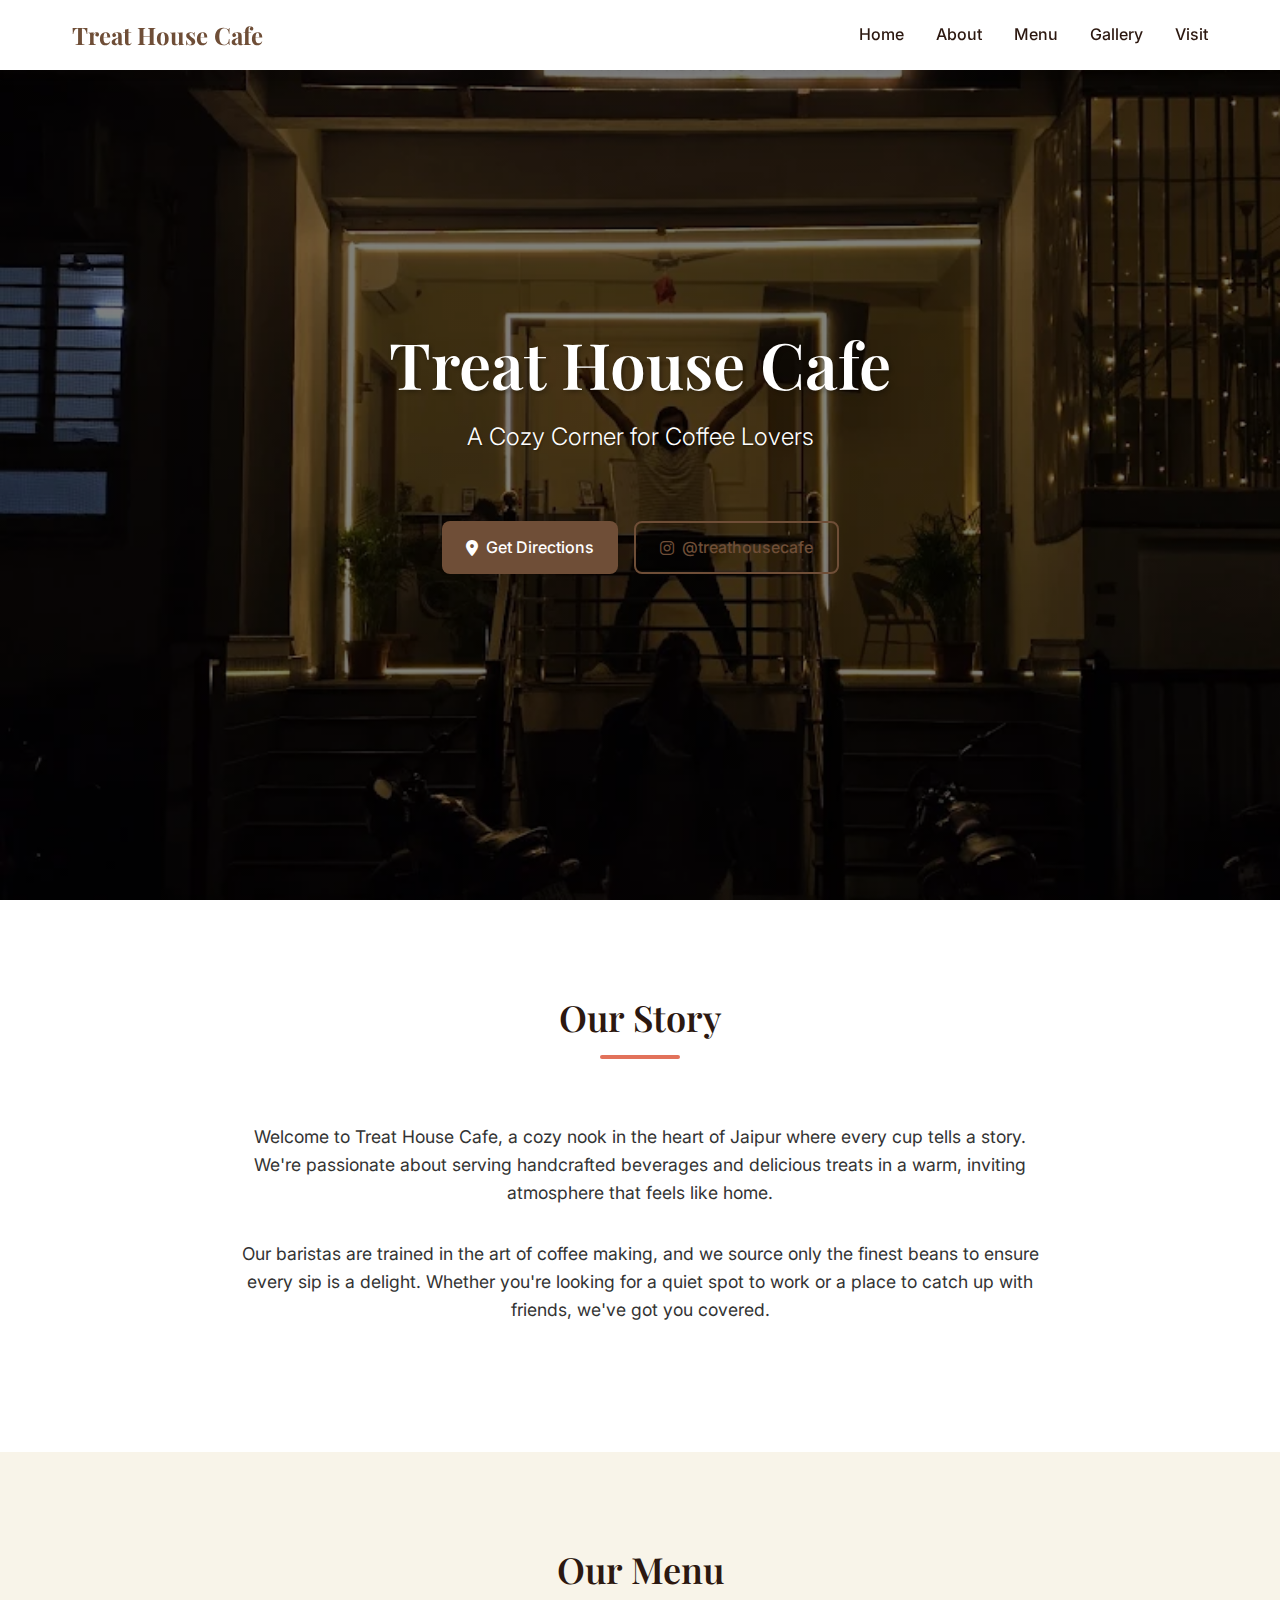
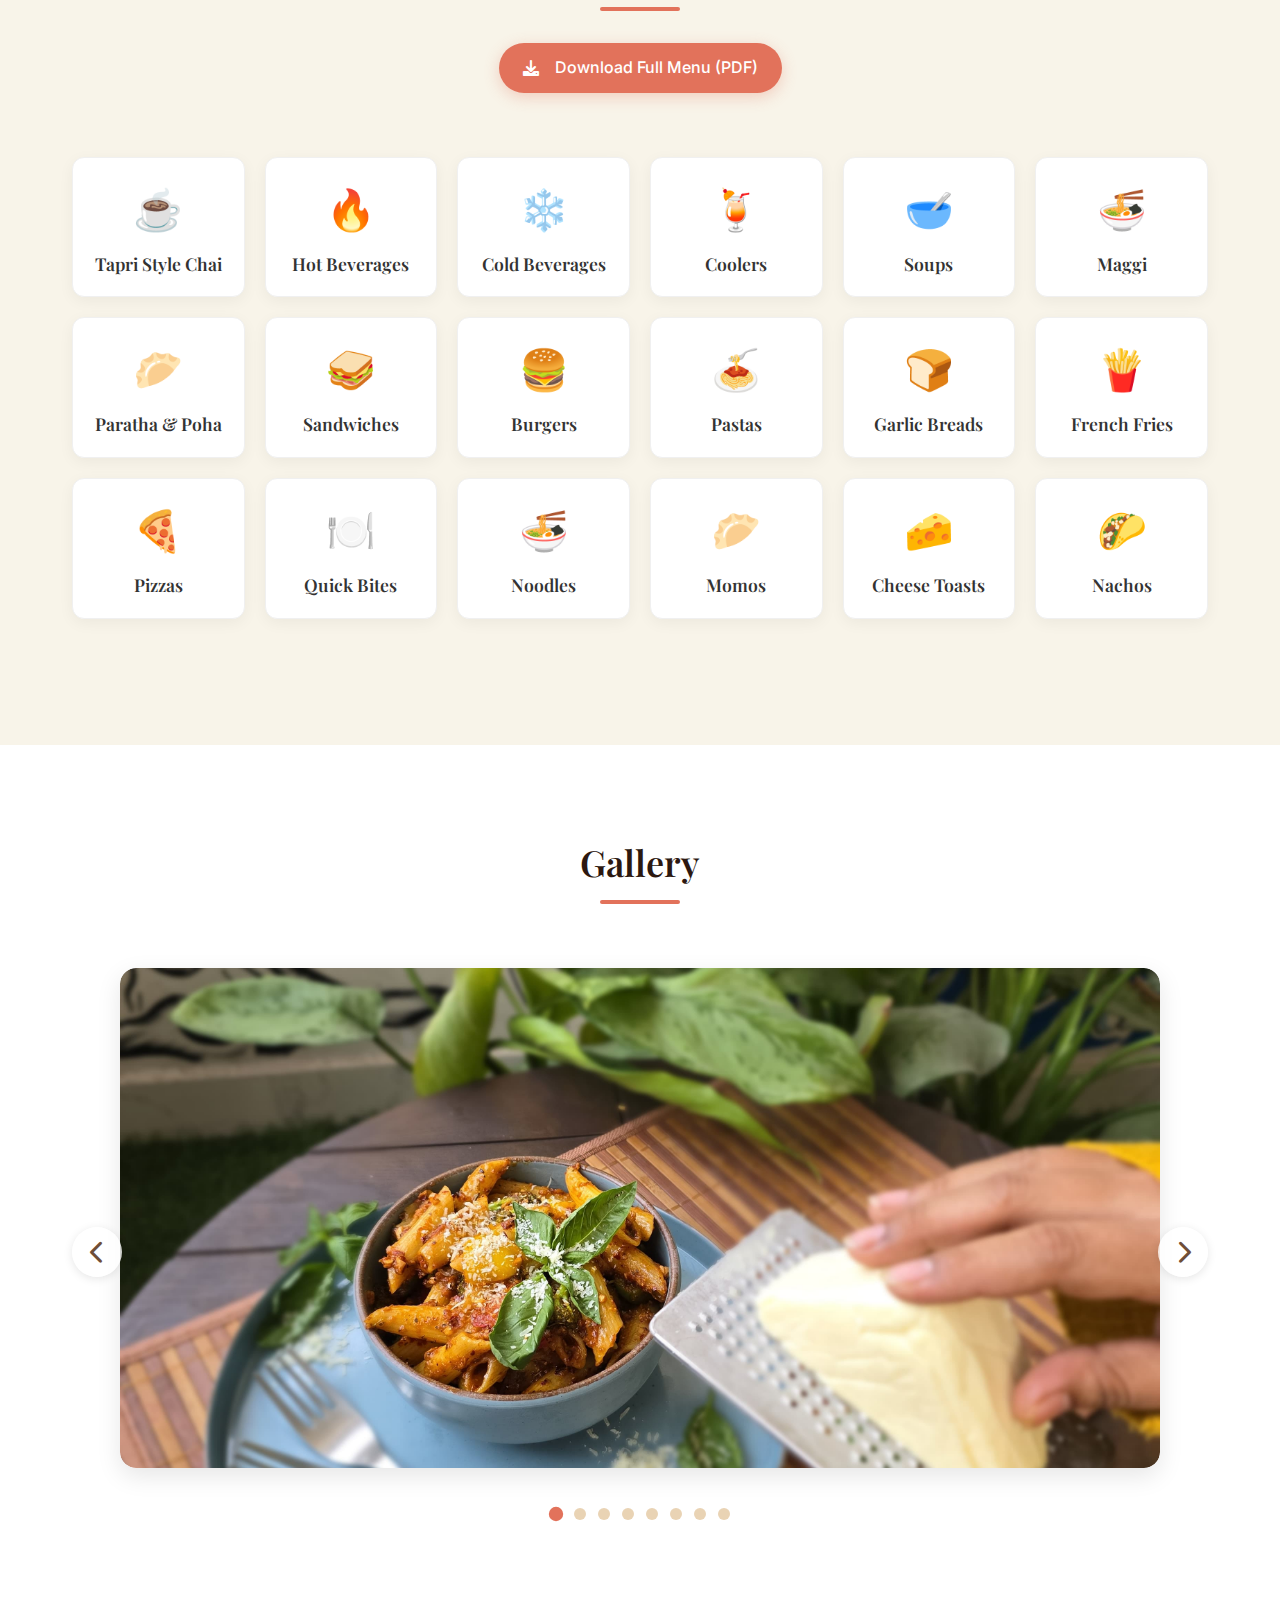
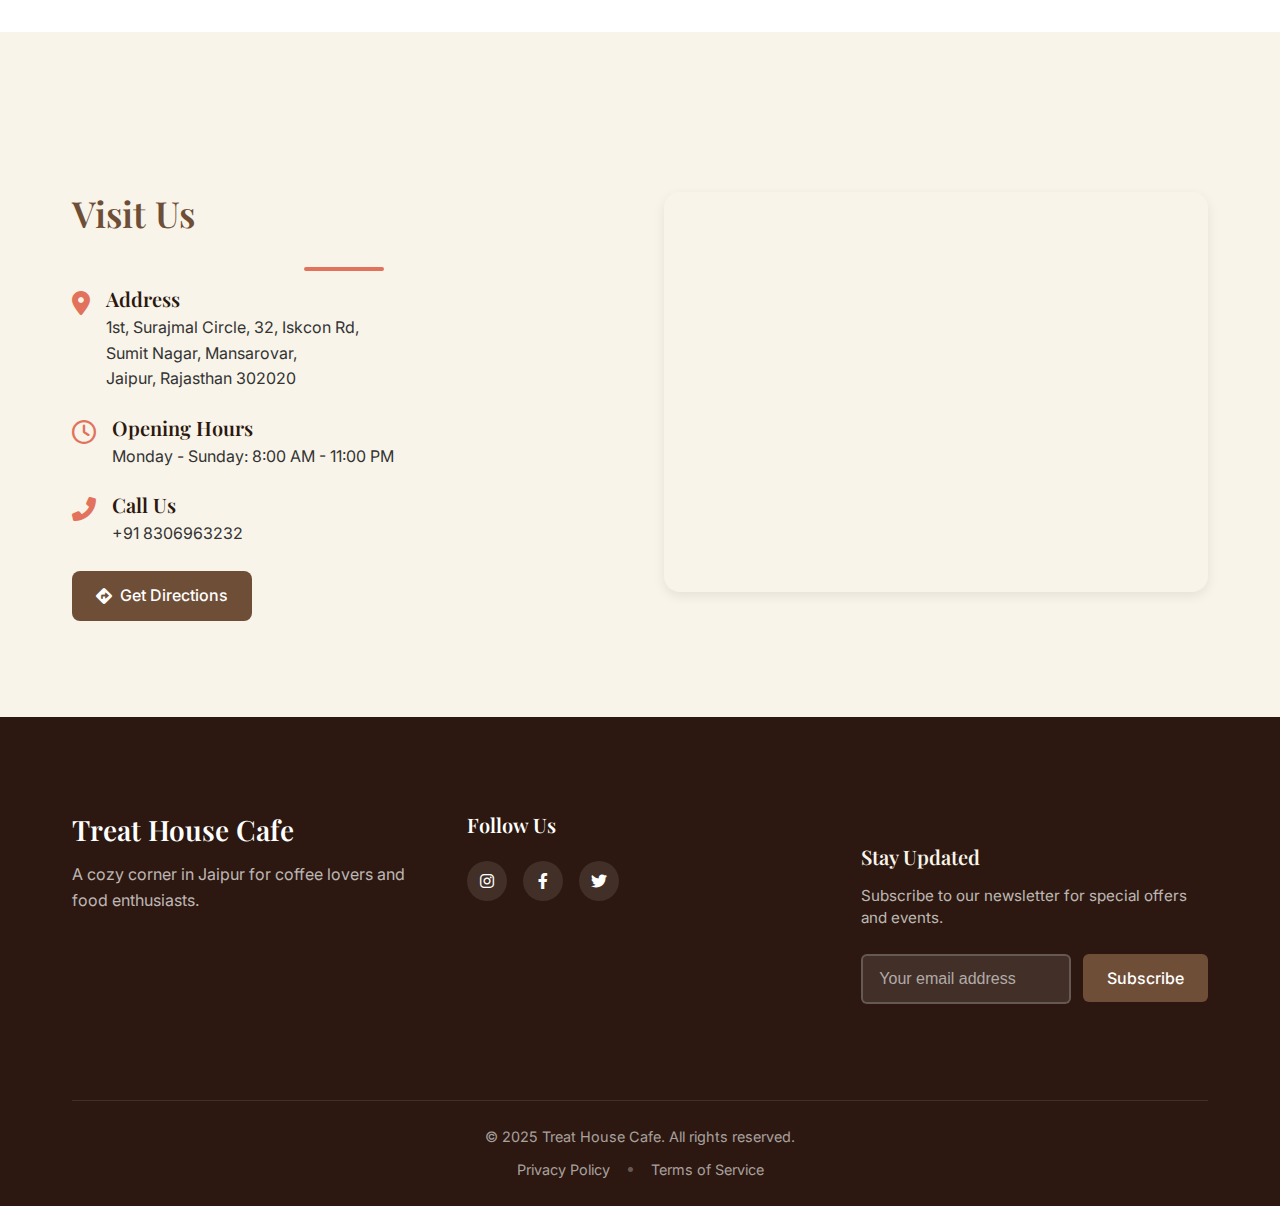
<file: index.html>
<!DOCTYPE html>
<html lang="en">
<head>
    <meta charset="UTF-8">
    <meta name="viewport" content="width=device-width, initial-scale=1.0">
    <title>Treat House Cafe - A Cozy Corner in Jaipur</title>
    <meta name="description" content="A cozy cafe in Jaipur serving delicious treats, coffee, and more. Visit us for a warm experience.">
    
    <!-- Google Fonts -->
    <link rel="preconnect" href="https://fonts.googleapis.com">
    <link rel="preconnect" href="https://fonts.gstatic.com" crossorigin>
    <link href="https://fonts.googleapis.com/css2?family=Playfair+Display:wght@400;500;600;700&family=Inter:wght@300;400;500;600&display=swap" rel="stylesheet">
    
    <!-- Font Awesome -->
    <link rel="stylesheet" href="https://cdnjs.cloudflare.com/ajax/libs/font-awesome/6.0.0/css/all.min.css">
    
    <!-- Custom CSS -->
    <link rel="stylesheet" href="styles.css">
</head>
<body>
    <!-- Navigation -->
    <nav class="navbar">
        <div class="container">
            <a href="#" class="logo">Treat House Cafe</a>
            <button class="menu-toggle" aria-label="Toggle menu">
                <span class="hamburger"></span>
            </button>
            <ul class="nav-links">
                <li><a href="#home">Home</a></li>
                <li><a href="#about">About</a></li>
                <li><a href="#menu">Menu</a></li>
                <li><a href="#gallery">Gallery</a></li>
                <li><a href="#visit">Visit</a></li>
            </ul>
        </div>
    </nav>

    <!-- Hero Section -->
    <header id="home" class="hero" style="background: linear-gradient(rgba(0, 0, 0, 0.5), rgba(0, 0, 0, 0.5)), url('Assets/2025-10-18.webp') center/cover no-repeat;">
        <div class="hero-content">
            <h1>Treat House Cafe</h1>
            <p class="tagline">A Cozy Corner for Coffee Lovers</p>
            <div class="cta-buttons">
                <a href="https://maps.app.goo.gl/nttN1w599FG5yvSd8" class="btn btn-primary" target="_blank" rel="noopener">
                    <i class="fas fa-map-marker-alt"></i> Get Directions
                </a>
                <a href="https://instagram.com/treathousecafe" class="btn btn-secondary" target="_blank" rel="noopener">
                    <i class="fab fa-instagram"></i> @treathousecafe
                </a>
            </div>
        </div>
    </header>

    <!-- About Section -->
    <section id="about" class="section about-section">
        <div class="container">
            <div class="section-header">
                <h2>Our Story</h2>
                <div class="divider"></div>
            </div>
            <div class="about-content">
                <p>Welcome to Treat House Cafe, a cozy nook in the heart of Jaipur where every cup tells a story. We're passionate about serving handcrafted beverages and delicious treats in a warm, inviting atmosphere that feels like home.</p>
                <p>Our baristas are trained in the art of coffee making, and we source only the finest beans to ensure every sip is a delight. Whether you're looking for a quiet spot to work or a place to catch up with friends, we've got you covered.</p>
            </div>
        </div>
    </section>

    <!-- Menu Section -->
    <section id="menu" class="section menu-section">
        <div class="container">
            <div class="section-header">
                <h2>Our Menu</h2>
                <div class="divider"></div>
                <div class="menu-download">
                    <a href="Assets/THC%20Menu%20(A4%20(Landscape))-3.pdf" class="btn btn-primary" target="_blank" rel="noopener">
                        <i class="fas fa-download"></i> Download Full Menu (PDF)
                    </a>
                </div>
            </div>
            
            <div class="menu-categories">
                <div class="category-card" data-category="chai">
                    <div class="category-icon">☕</div>
                    <h3>Tapri Style Chai</h3>
                </div>
                <div class="category-card" data-category="hot-beverages">
                    <div class="category-icon">🔥</div>
                    <h3>Hot Beverages</h3>
                </div>
                <div class="category-card" data-category="cold-beverages">
                    <div class="category-icon">❄️</div>
                    <h3>Cold Beverages</h3>
                </div>
                <div class="category-card" data-category="coolers">
                    <div class="category-icon">🍹</div>
                    <h3>Coolers</h3>
                </div>
                <div class="category-card" data-category="soups">
                    <div class="category-icon">🥣</div>
                    <h3>Soups</h3>
                </div>
                <div class="category-card" data-category="maggi">
                    <div class="category-icon">🍜</div>
                    <h3>Maggi</h3>
                </div>
                <div class="category-card" data-category="paratha-poha">
                    <div class="category-icon">🥟</div>
                    <h3>Paratha & Poha</h3>
                </div>
                <div class="category-card" data-category="sandwiches">
                    <div class="category-icon">🥪</div>
                    <h3>Sandwiches</h3>
                </div>
                <div class="category-card" data-category="burgers">
                    <div class="category-icon">🍔</div>
                    <h3>Burgers</h3>
                </div>
                <div class="category-card" data-category="pastas">
                    <div class="category-icon">🍝</div>
                    <h3>Pastas</h3>
                </div>
                <div class="category-card" data-category="garlic-breads">
                    <div class="category-icon">🍞</div>
                    <h3>Garlic Breads</h3>
                </div>
                <div class="category-card" data-category="french-fries">
                    <div class="category-icon">🍟</div>
                    <h3>French Fries</h3>
                </div>
                <div class="category-card" data-category="pizzas">
                    <div class="category-icon">🍕</div>
                    <h3>Pizzas</h3>
                </div>
                <div class="category-card" data-category="quick-bites">
                    <div class="category-icon">🍽️</div>
                    <h3>Quick Bites</h3>
                </div>
                <div class="category-card" data-category="noodles">
                    <div class="category-icon">🍜</div>
                    <h3>Noodles</h3>
                </div>
                <div class="category-card" data-category="momos">
                    <div class="category-icon">🥟</div>
                    <h3>Momos</h3>
                </div>
                <div class="category-card" data-category="cheese-toasts">
                    <div class="category-icon">🧀</div>
                    <h3>Cheese Toasts</h3>
                </div>
                <div class="category-card" data-category="nachos">
                    <div class="category-icon">🌮</div>
                    <h3>Nachos</h3>
                </div>
            </div>
            
            <!-- Menu Popup -->
            <div id="menuPopup" class="menu-popup">
                <div class="popup-content">
                    <button class="close-popup">&times;</button>
                    <h2 class="popup-title"></h2>
                    <div class="menu-items-container"></div>
                </div>
            </div>
        </div>
    </section>

    <!-- Gallery Section -->
    <section id="gallery" class="section gallery-section">
        <div class="container">
            <div class="section-header">
                <h2>Gallery</h2>
                <div class="divider"></div>
            </div>
            <div class="gallery-carousel">
                <div class="carousel-container">
                    <div class="carousel-track">
                        <div class="carousel-slide">
                            <img src="Assets/WhatsApp Image 2025-12-26 at 17.00.39.jpeg" alt="Treat House Cafe Interior" loading="lazy">
                        </div>
                        <div class="carousel-slide">
                            <img src="Assets/WhatsApp Image 2025-12-26 at 17.00.40.jpeg" alt="Delicious Food at Treat House Cafe" loading="lazy">
                        </div>
                        <div class="carousel-slide">
                            <img src="Assets/WhatsApp Image 2025-12-26 at 17.00.41 (1).jpeg" alt="Cozy Ambience" loading="lazy">
                        </div>
                        <div class="carousel-slide">
                            <img src="Assets/WhatsApp Image 2025-12-26 at 17.00.42 (1).jpeg" alt="Cafe Seating Area" loading="lazy">
                        </div>
                        <div class="carousel-slide">
                            <img src="Assets/WhatsApp Image 2025-12-26 at 17.00.42.jpeg" alt="Specialty Coffee" loading="lazy">
                        </div>
                        <div class="carousel-slide">
                            <img src="Assets/WhatsApp Image 2025-12-26 at 17.00.43 (1).jpeg" alt="Cafe Desserts" loading="lazy">
                        </div>
                        <div class="carousel-slide">
                            <img src="Assets/WhatsApp Image 2025-12-26 at 17.00.43 (2).jpeg" alt="Cafe Ambience" loading="lazy">
                        </div>
                        <div class="carousel-slide">
                            <img src="Assets/WhatsApp Image 2025-12-26 at 17.00.44.jpeg" alt="Treat House Cafe Specials" loading="lazy">
                        </div>
                    </div>
                </div>
                <button class="carousel-button carousel-button--left" aria-label="Previous slide">
                    <i class="fas fa-chevron-left"></i>
                </button>
                <button class="carousel-button carousel-button--right" aria-label="Next slide">
                    <i class="fas fa-chevron-right"></i>
                </button>
                <div class="carousel-nav">
                    <!-- Dots will be added by JavaScript -->
                </div>
            </div>
        </div>
    </section>

    <!-- Visit Section -->
    <section id="visit" class="section visit-section">
        <div class="container">
            <div class="visit-grid">
                <div class="visit-info">
                    <h2>Visit Us</h2>
                    <div class="divider"></div>
                    
                    <div class="info-item">
                        <i class="fas fa-map-marker-alt"></i>
                        <div>
                            <h4>Address</h4>
                            <p>1st, Surajmal Circle, 32, Iskcon Rd,<br>Sumit Nagar, Mansarovar,<br>Jaipur, Rajasthan 302020</p>
                        </div>
                    </div>
                    
                    <div class="info-item">
                        <i class="far fa-clock"></i>
                        <div>
                            <h4>Opening Hours</h4>
                            <p>Monday - Sunday: 8:00 AM - 11:00 PM</p>
                        </div>
                    </div>
                    
                    <div class="info-item">
                        <i class="fas fa-phone-alt"></i>
                        <div>
                            <h4>Call Us</h4>
                            <p>+91 8306963232</p>
                        </div>
                    </div>
                    
                    <a href="https://maps.app.goo.gl/de28d3EhgHsZmpCBA" class="btn btn-primary" target="_blank" rel="noopener">
                        <i class="fas fa-directions"></i> Get Directions
                    </a>
                </div>
                
                <div class="map-container">
                    <!-- Google Maps Embed -->
                    <iframe 
                        src="https://maps.google.com/maps?q=26.8358781,75.7568311&z=17&output=embed" 
                        width="100%" 
                        height="100%" 
                        style="border:0;" 
                        allowfullscreen="" 
                        loading="lazy"
                        referrerpolicy="no-referrer-when-downgrade"
                        title="Treat House Cafe Location">
                    </iframe>
                </div>
            </div>
        </div>
    </section>

    <!-- Footer -->
    <footer class="footer">
        <div class="container">
            <div class="footer-content">
                <div class="footer-brand">
                    <h3>Treat House Cafe</h3>
                    <p>A cozy corner in Jaipur for coffee lovers and food enthusiasts.</p>
                </div>
                
                <div class="footer-social">
                    <h4>Follow Us</h4>
                    <div class="social-links">
                        <a href="https://instagram.com/treathousecafe" target="_blank" rel="noopener" aria-label="Instagram">
                            <i class="fab fa-instagram"></i>
                        </a>
                        <a href="#" target="_blank" rel="noopener" aria-label="Facebook">
                            <i class="fab fa-facebook-f"></i>
                        </a>
                        <a href="#" target="_blank" rel="noopener" aria-label="Twitter">
                            <i class="fab fa-twitter"></i>
                        </a>
                    </div>
                </div>
                
                <div class="footer-newsletter">
                    <h4>Stay Updated</h4>
                    <p>Subscribe to our newsletter for special offers and events.</p>
                    <form class="newsletter-form" id="newsletterForm">
                        <input 
                            type="email" 
                            name="email" 
                            placeholder="Your email address" 
                            required
                            aria-label="Your email address"
                            autocomplete="email"
                        >
                        <button type="submit" class="btn btn-primary">
                            <span class="button-text">Subscribe</span>
                            <span class="button-loader" style="display: none;">
                                <i class="fas fa-spinner fa-spin"></i>
                            </span>
                        </button>
                        <p class="form-message" style="display: none; margin-top: 10px;"></p>
                    </form>
                </div>
            </div>
            
            <div class="footer-bottom">
                <p>&copy; 2025 Treat House Cafe. All rights reserved.</p>
                <div class="footer-links">
                    <a href="#">Privacy Policy</a>
                    <span>•</span>
                    <a href="#">Terms of Service</a>
                </div>
            </div>
        </div>
    </footer>

    <!-- Back to Top Button -->
    <a href="#" class="back-to-top" aria-label="Back to top">
        <i class="fas fa-arrow-up"></i>
    </a>

    <!-- JavaScript -->
    <script src="script.js"></script>
</body>
</html>
</file>
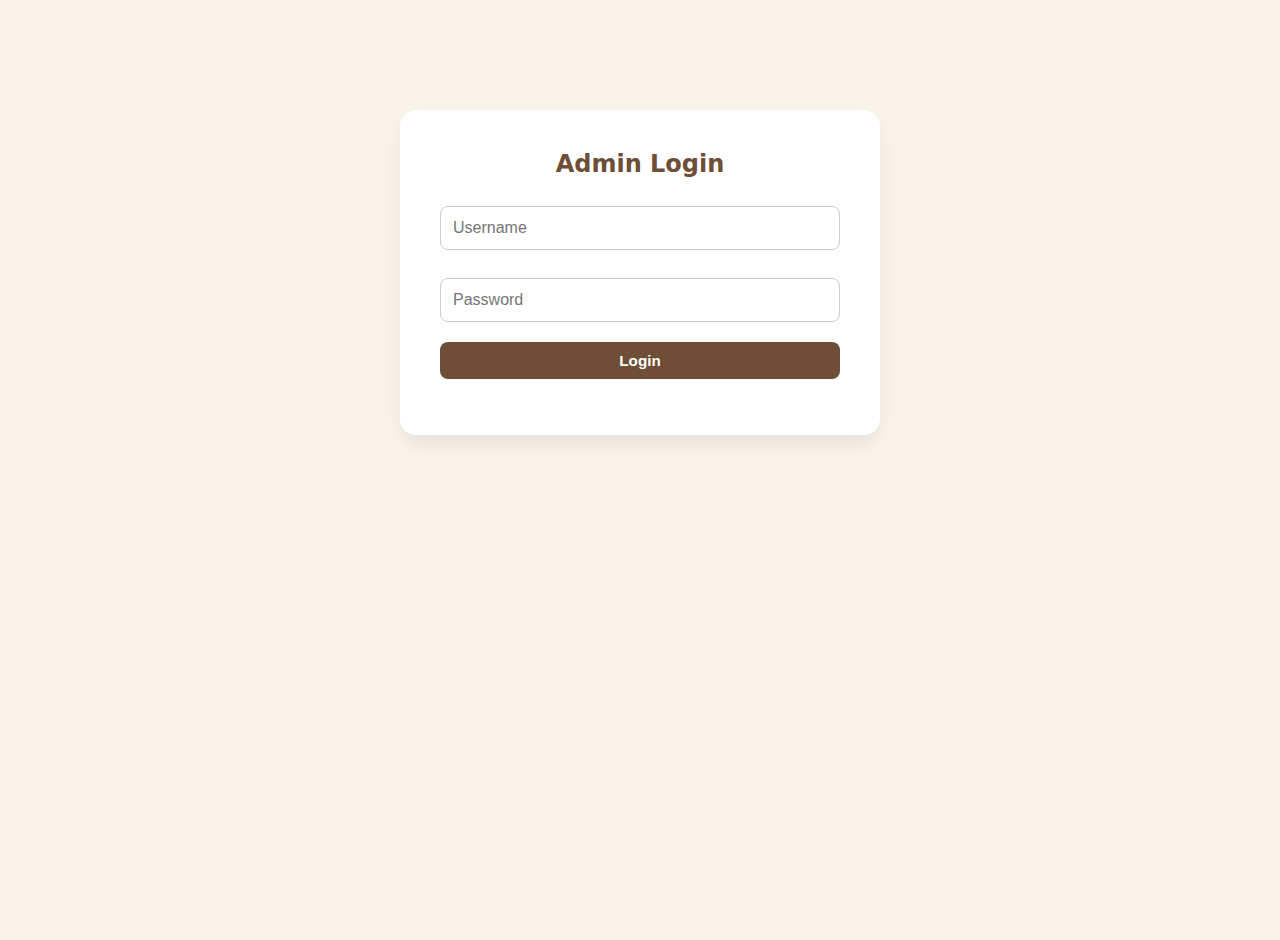
<file: admin.html>
<!DOCTYPE html>
<html lang="en">
<head>
  <meta charset="UTF-8" />
  <meta name="viewport" content="width=device-width, initial-scale=1.0"/>
  <title>Admin Dashboard | Treat House Cafe</title>
  <style>
    :root {
      --primary: #6F4E37;
      --primary-dark: #5a3e2b;
      --bg: #f8f4e9;
      --card: #ffffff;
      --text: #2c1810;
      --border: #e5e7eb;
      --danger: #ef4444;
    }
    body { 
      font-family: 'Inter', system-ui, -apple-system, sans-serif; 
      background: var(--bg); 
      color: var(--text); 
      margin: 0; 
      padding: 20px; 
      min-height: 100vh;
    }
    .container { 
      max-width: 1000px; 
      margin: 40px auto; 
      background: var(--card); 
      padding: 40px; 
      border-radius: 16px; 
      box-shadow: 0 10px 25px -5px rgba(0, 0, 0, 0.1); 
    }
    
    /* Login Specific */
    #loginSection {
      max-width: 400px;
      margin-top: 10vh;
      text-align: center;
    }
    
    h1, h2, h3 { margin-top: 0; color: var(--primary); }
    h1 { 
      display: flex; 
      justify-content: space-between; 
      align-items: center; 
      border-bottom: 2px solid var(--border);
      padding-bottom: 20px;
      margin-bottom: 30px;
    }

    /* Forms */
    input, select { 
      width: 100%; 
      padding: 12px; 
      margin: 8px 0 20px; 
      box-sizing: border-box; 
      border: 1px solid #ccc; 
      border-radius: 8px; 
      font-size: 1rem;
      transition: border-color 0.2s;
    }
    select {
      appearance: none;
      -webkit-appearance: none;
      -moz-appearance: none;
      background-image: url("data:image/svg+xml;charset=UTF-8,%3csvg xmlns='http://www.w3.org/2000/svg' viewBox='0 0 24 24' fill='none' stroke='%236F4E37' stroke-width='2' stroke-linecap='round' stroke-linejoin='round'%3e%3cpolyline points='6 9 12 15 18 9'%3e%3c/polyline%3e%3c/svg%3e");
      background-repeat: no-repeat;
      background-position: right 12px center;
      background-size: 16px;
      padding-right: 40px;
      background-color: #fff;
    }
    input:focus, select:focus {
      outline: none;
      border-color: var(--primary);
    }
    label { 
      font-weight: 600; 
      font-size: 0.9em; 
      display: block; 
      margin-top: 10px;
      color: #555;
    }

    /* Buttons */
    button { 
      cursor: pointer; 
      padding: 10px 20px; 
      border-radius: 8px; 
      border: none; 
      font-weight: 600; 
      font-size: 0.95rem;
      transition: opacity 0.2s;
    }
    button:hover { opacity: 0.9; }
    .btn-primary { background: var(--primary); color: white; }
    .btn-danger { background: var(--danger); color: white; }
    .btn-secondary { background: #94a3b8; color: white; }
    
    /* Table */
    table { width: 100%; border-collapse: collapse; margin-top: 0; }
    th { 
      text-align: left; 
      padding: 16px; 
      background: #f9fafb; 
      color: #666; 
      font-weight: 600;
      border-bottom: 2px solid var(--border);
    }
    td { 
      padding: 16px; 
      border-bottom: 1px solid var(--border); 
      vertical-align: middle;
    }
    tr:last-child td { border-bottom: none; }
    
    /* Modal */
    .modal { 
      position: fixed; top: 0; left: 0; width: 100%; height: 100%; 
      background: rgba(0,0,0,0.5); 
      display: none; 
      justify-content: center; 
      align-items: center; 
      backdrop-filter: blur(2px);
    }
    .modal.active { display: flex; }
    .modal-content { 
      background: white; 
      padding: 30px; 
      border-radius: 16px; 
      width: 100%;
      max-width: 450px; 
      box-shadow: 0 20px 25px -5px rgba(0, 0, 0, 0.1);
    }
    .modal-actions {
      margin-top: 24px;
      display: flex;
      justify-content: flex-end;
      gap: 10px;
    }

    /* Mobile Responsiveness */
    @media (max-width: 768px) {
      body { padding: 10px; }
      
      .container {
        padding: 20px;
        margin: 20px auto;
        width: 100%;
        box-sizing: border-box;
      }

      h1 {
        flex-direction: column;
        align-items: flex-start;
        gap: 15px;
      }

      h1 div {
        width: 100%;
        display: flex;
        gap: 10px;
      }

      h1 button { flex: 1; }

      /* Card View for Table on Mobile */
      table, thead, tbody, th, td, tr { display: block; }
      thead tr { position: absolute; top: -9999px; left: -9999px; }
      
      tr { 
        border: 1px solid var(--border); 
        margin-bottom: 15px; 
        border-radius: 12px; 
        background: #fff;
        box-shadow: 0 2px 5px rgba(0,0,0,0.05);
      }
      
      td { 
        border: none;
        border-bottom: 1px solid #eee; 
        position: relative;
        padding: 12px 12px 12px 40%; 
        text-align: right;
      }
      
      td:before { 
        position: absolute;
        top: 12px; left: 12px;
        width: 35%; 
        white-space: nowrap;
        text-align: left;
        font-weight: 600;
        color: var(--primary);
      }
      
      td:nth-of-type(1):before { content: "Username"; }
      td:nth-of-type(2):before { content: "Name"; }
      td:nth-of-type(3):before { content: "Role"; }
      td:nth-of-type(4):before { content: "Actions"; }

      td:nth-of-type(4) {
        padding-left: 12px;
        display: flex;
        justify-content: flex-end;
        gap: 8px;
        background: #f9fafb;
        border-radius: 0 0 12px 12px;
      }
      td:nth-of-type(4):before { display: none; }
    }
  </style>
</head>
<body>

<div id="loginSection" class="container">
  <h2 style="text-align:center">Admin Login</h2>
  <input type="text" id="adminUser" placeholder="Username">
  <input type="password" id="adminPass" placeholder="Password">
  <button class="btn-primary" style="width:100%" onclick="adminLogin()">Login</button>
  <p id="loginError" style="color:red; text-align:center"></p>
</div>

<div id="dashboardSection" class="container" style="display:none">
  <h1>
    User Management
    <div>
      <button class="btn-primary" onclick="showCreateModal()">+ Add User</button>
      <button class="btn-secondary" onclick="adminLogout()">Logout</button>
    </div>
  </h1>
  
  <table id="userTable">
    <thead><tr><th>Username</th><th>Name</th><th>Role</th><th>Actions</th></tr></thead>
    <tbody></tbody>
  </table>
</div>

<!-- CREATE USER MODAL -->
<div id="createModal" class="modal">
  <div class="modal-content">
    <h3>Create User</h3>
    <label>Username</label><input type="text" id="newUsername">
    <label>Password</label><input type="text" id="newPassword">
    <label>Name</label><input type="text" id="newName">
    <label>Role</label>
    <select id="newRole">
      <option value="kitchen">Kitchen</option>
      <option value="waiter">Waiter</option>
      <option value="delivery">Delivery</option>
      <option value="manager">Manager</option>
      <option value="admin">Admin</option>
    </select>
    <div class="modal-actions">
      <button class="btn-secondary" onclick="closeModals()">Cancel</button>
      <button class="btn-primary" onclick="submitCreateUser()">Create</button>
    </div>
  </div>
</div>

<!-- EDIT USER MODAL -->
<div id="editModal" class="modal">
  <div class="modal-content">
    <h3>Edit User</h3>
    <p>Editing: <strong id="editTargetDisplay"></strong></p>
    <input type="hidden" id="editTargetUsername">
    <label>Name</label><input type="text" id="editName">
    <label>Role</label>
    <select id="editRole">
      <option value="kitchen">Kitchen</option>
      <option value="waiter">Waiter</option>
      <option value="delivery">Delivery</option>
      <option value="manager">Manager</option>
      <option value="admin">Admin</option>
    </select>
    <div class="modal-actions">
      <button class="btn-secondary" onclick="closeModals()">Cancel</button>
      <button class="btn-primary" onclick="submitEditUser()">Save Changes</button>
    </div>
  </div>
</div>

<!-- RESET PASSWORD MODAL -->
<div id="resetModal" class="modal">
  <div class="modal-content">
    <h3>Reset Password</h3>
    <p>User: <strong id="resetTarget"></strong></p>
    <label>New Password</label><input type="text" id="resetPassword">
    <div class="modal-actions">
      <button class="btn-secondary" onclick="closeModals()">Cancel</button>
      <button class="btn-danger" onclick="submitResetPassword()">Reset</button>
    </div>
  </div>
</div>

<script src="api.js"></script>
<script src="admin.js"></script>
<script>
  // Auto-update logic for Admin
  if ('serviceWorker' in navigator) {
    navigator.serviceWorker.register('sw.js').then(reg => {
      reg.update();
    });

    navigator.serviceWorker.addEventListener('controllerchange', () => {
      console.log('🔄 New version found. Reloading...');
      window.location.reload();
    });
  }
</script>
</body>
</html>
</file>
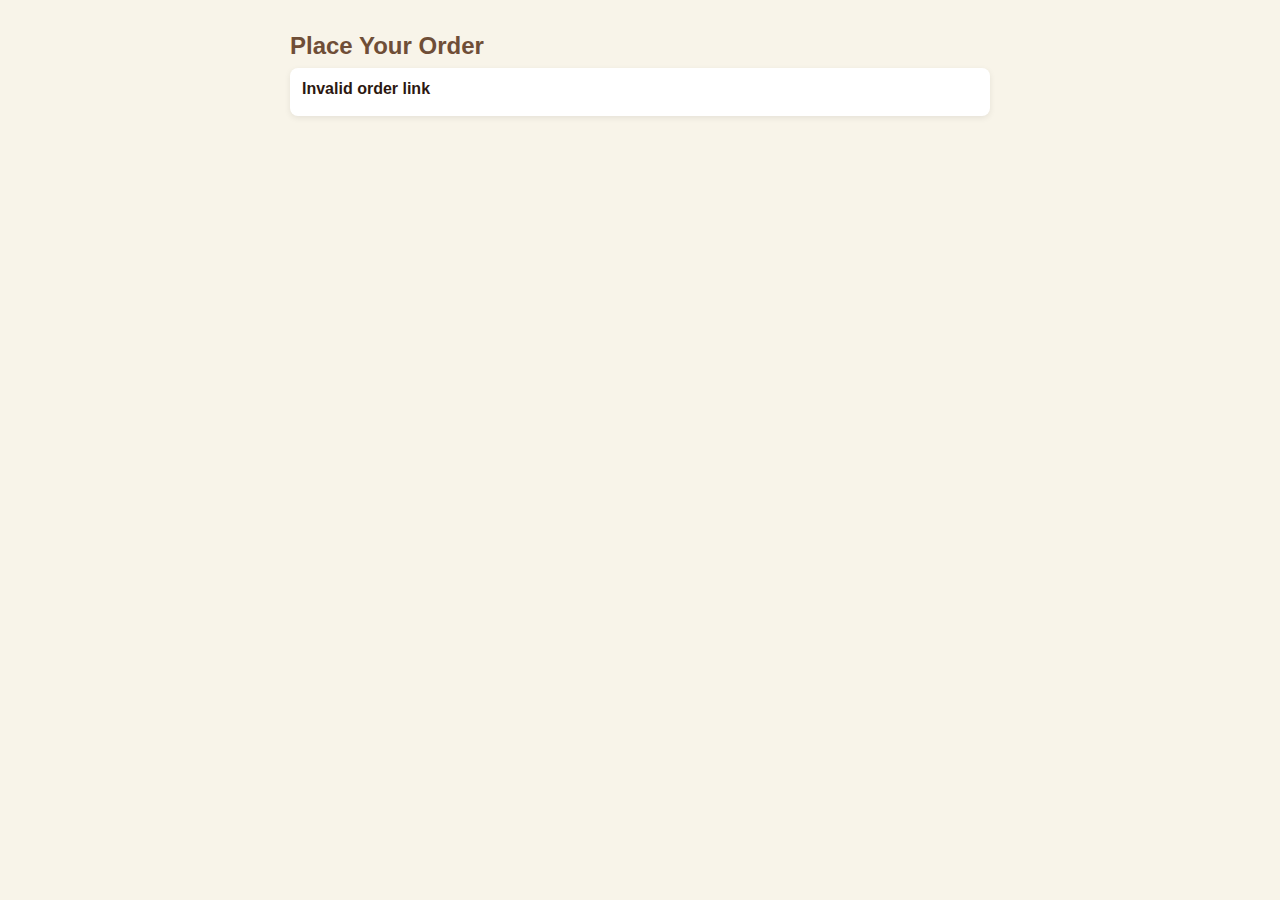
<file: dashboard-order.html>
<!DOCTYPE html>
<html lang="en">
<head>
  <meta charset="UTF-8" />
  <meta name="viewport" content="width=device-width, initial-scale=1.0" />
  <title>Place Order | Treat House Cafe</title>
  <link rel="preconnect" href="https://fonts.googleapis.com">
  <link rel="preconnect" href="https://fonts.gstatic.com" crossorigin>
  <link href="https://fonts.googleapis.com/css2?family=Inter:wght@400;500;600;700&display=swap" rel="stylesheet">

  <style>
    :root {
      --primary: #6F4E37;
      --primary-dark: #5a3e2b;
      --bg: #f8f4e9;
      --text: #2c1810;
      --white: #ffffff;
      --border: #e5e7eb;
    }
    body {
      margin: 0;
      font-family: 'Inter', sans-serif;
      background: var(--bg);
      color: var(--text);
      -webkit-font-smoothing: antialiased;
    }

    .container {
      max-width: 700px;
      margin: 0 auto;
      padding: 16px;
      padding-bottom: 160px;
    }

    h1 {
      font-size: 1.5rem;
      margin-bottom: 8px;
      color: var(--primary);
    }

    /* LOCATION */
    .location-box {
      background: var(--white);
      border-radius: 8px;
      padding: 12px;
      margin-bottom: 16px;
      box-shadow: 0 2px 6px rgba(0,0,0,0.08);
    }

    #locationLabel {
      font-weight: 600;
      margin-bottom: 6px;
    }

    select, input, textarea {
      width: 100%;
      padding: 12px;
      font-size: 1rem;
      margin-top: 8px;
      border: 1px solid #ccc;
      border-radius: 8px;
      box-sizing: border-box;
      font-family: inherit;
      transition: border-color 0.2s, box-shadow 0.2s;
    }

    select {
      appearance: none;
      -webkit-appearance: none;
      -moz-appearance: none;
      background-image: url("data:image/svg+xml;charset=UTF-8,%3csvg xmlns='http://www.w3.org/2000/svg' viewBox='0 0 24 24' fill='none' stroke='%236F4E37' stroke-width='2' stroke-linecap='round' stroke-linejoin='round'%3e%3cpolyline points='6 9 12 15 18 9'%3e%3c/polyline%3e%3c/svg%3e");
      background-repeat: no-repeat;
      background-position: right 12px center;
      background-size: 16px;
      padding-right: 40px;
      background-color: var(--white);
    }

    select:focus, input:focus, textarea:focus {
      outline: none;
      border-color: var(--primary);
      box-shadow: 0 0 0 3px rgba(111, 78, 55, 0.1);
    }

    .hidden {
      display: none;
    }

    .debug {
      font-size: 0.85rem;
      color: #666;
      margin-top: 6px;
    }

    /* MENU */
    .menu-category {
      margin-bottom: 24px;
    }

    .menu-category h2 {
      font-size: 1.2rem;
      margin-bottom: 12px;
      border-bottom: 2px solid #e0d6c8;
      padding-bottom: 6px;
    }

    .menu-item {
      display: flex;
      justify-content: space-between;
      align-items: center;
      padding: 12px 0;
      border-bottom: 1px dashed #ddd;
    }

    .menu-item-name {
      font-weight: 500;
    }

    .menu-item-controls {
      display: flex;
      align-items: center;
      gap: 8px;
    }

    .menu-item-price {
      font-weight: 600;
      margin-left: 8px;
    }

    .menu-btn {
      border: none;
      background: var(--primary);
      color: white;
      width: 32px;
      height: 32px;
      border-radius: 50%;
      font-size: 1.2rem;
      cursor: pointer;
      display: flex;
      align-items: center;
      justify-content: center;
      padding: 0;
      line-height: 1;
      transition: background 0.2s;
    }
    
    .menu-btn:active {
      background: var(--primary-dark);
    }

    .menu-qty {
      min-width: 18px;
      text-align: center;
      font-weight: 600;
    }

    /* CART BAR */
    .cart-bar {
      position: fixed;
      bottom: 0;
      left: 0;
      right: 0;
      background: var(--white);
      color: white;
      padding: 12px 16px;
      box-shadow: 0 -4px 20px rgba(0,0,0,0.1);
      z-index: 100;
    }

    .cart-summary {
      max-width: 700px;
      margin: 0 auto;
      display: flex;
      flex-direction: column;
      gap: 8px;
    }

    .cart-top {
      font-size: 1rem;
      color: var(--text);
    }

    .place-order-btn {
      width: 100%;
      padding: 14px;
      font-size: 1.1rem;
      background: var(--primary);
      color: white;
      border: none;
      border-radius: 6px;
      cursor: pointer;
    }

    .place-order-btn:disabled {
      opacity: 0.6;
      background: #ccc;
    }
  </style>
</head>

<body>

  <div class="container">
    <h1>Place Your Order</h1>

    <!-- LOCATION -->
    <div class="location-box">
      <div id="locationLabel">Loading order…</div>

      <select id="modeSelect" class="hidden">
        <option value="Dine-in">Dine-in</option>
        <option value="Takeaway">Takeaway</option>
        <option value="Delivery">Delivery</option>
      </select>

      <select id="locationSelect" class="hidden">
        <option value="">Select Location</option>
      </select>

      <div class="debug" id="debugInfo"></div>
    </div>

    <!-- CUSTOMER INFO -->
    <div class="location-box hidden" id="customerBox">
      <input type="text" id="customerName" placeholder="Your Name (optional)" />
      <input type="tel" id="customerMobile" placeholder="Mobile Number (optional)" />
      <textarea id="customerAddress" class="hidden" placeholder="Delivery Address" rows="3"></textarea>
    </div>

    <!-- MENU -->
    <div id="menuContainer"></div>
  </div>

  <!-- CART -->
  <div id="cartBar" class="cart-bar hidden">
    <div class="cart-summary">
      <div class="cart-top">
        <span id="cartCount">0 items</span>
        <strong id="cartTotal">₹0</strong>
      </div>
      <button id="placeOrderBtn" class="place-order-btn">
        Place Order
      </button>
    </div>
  </div>

  <!-- SCRIPTS -->
  <script src="api.js"></script>
  <script src="order.js"></script>

  <script>
    if ('serviceWorker' in navigator) {
      navigator.serviceWorker.register('sw.js').then(reg => {
        reg.update();
      }).catch(err => console.log('Service Worker registration failed:', err));

      navigator.serviceWorker.addEventListener('controllerchange', () => {
        console.log('🔄 New version found. Reloading...');
        window.location.reload();
      });
    }
  </script>
</body>
</html>
</file>
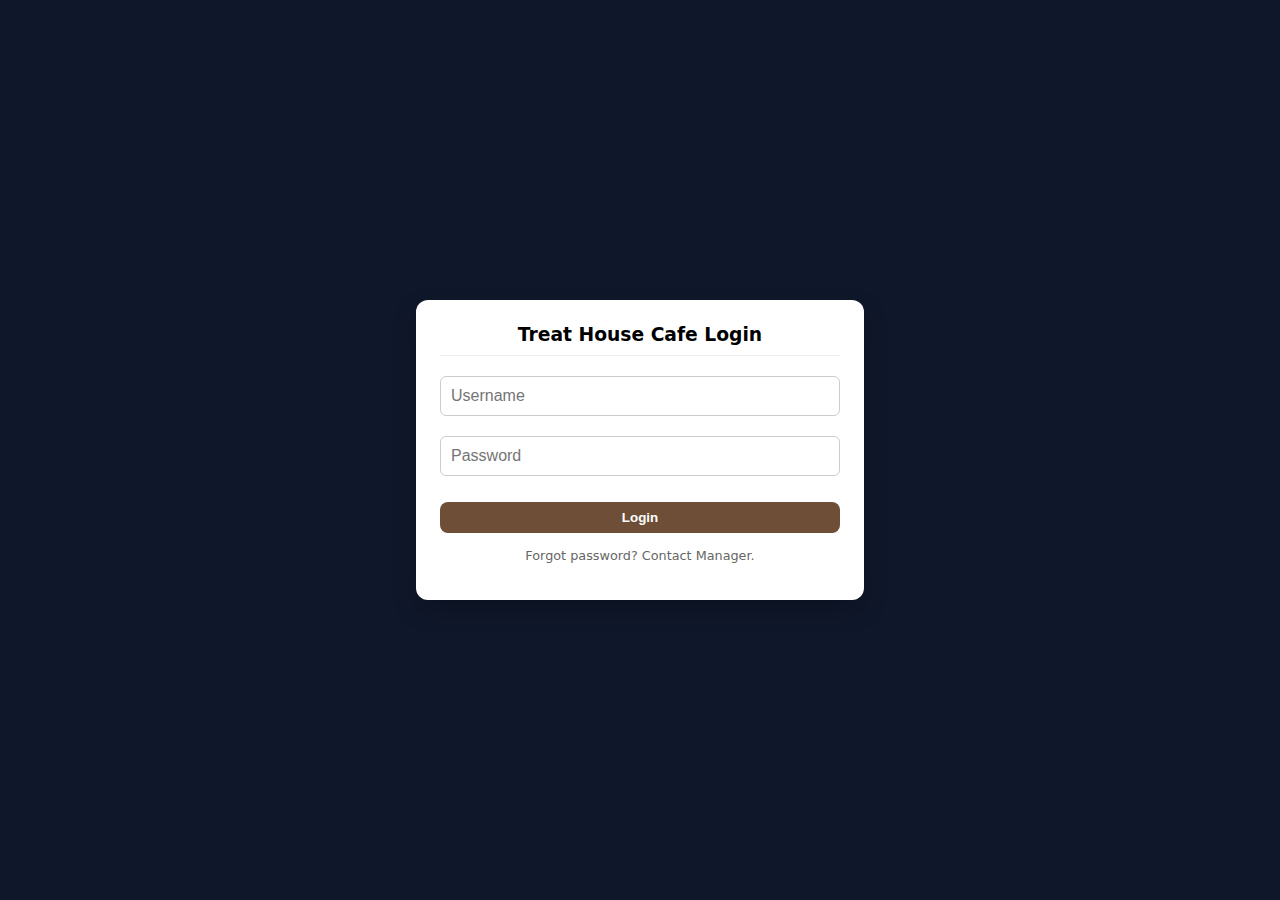
<file: dashboard.html>
<!DOCTYPE html>
<html lang="en">
<head>
  <meta charset="UTF-8" />
  <meta name="viewport" content="width=device-width, initial-scale=1.0"/>
  <title>Orders Dashboard | Treat House Cafe</title>
  <link rel="manifest" href="manifest.json">

  <style>
    :root {
      --bg: #f8f4e9;
      --card: #0f172a;
      --text: #ffffff;
      --muted: #94a3b8;

      --OPEN: #64748b;
      --PREPARING: #f59e0b;
      --PARTIALLY_READY: #84cc16;
      --READY: #3b82f6;
      --SERVED: #8b5cf6;
      --HANDED_OVER: #6366f1;
      --OUT_FOR_DELIVERY: #06b6d4;
      --DELIVERED: #22c55e;
      --CLOSED: #16a34a;
      --CANCELLED: #ef4444;
    }

    body {
      margin: 0;
      font-family: Inter, system-ui, sans-serif;
      background: var(--bg);
    }

    header {
      padding: 16px 20px;
      font-size: 22px;
      font-weight: 800;
      display: flex;
      justify-content: space-between;
      border-bottom: 2px solid #e5e7eb;
    }

    .role {
      font-size: 14px;
      color: #555;
    }

    .tabs {
      display: flex;
      gap: 8px;
      padding: 12px;
      overflow-x: auto;
    }

    .tab {
      padding: 8px 14px;
      border-radius: 999px;
      font-weight: 700;
      cursor: pointer;
      background: #e5e7eb;
      white-space: nowrap;
    }

    .tab.active {
      background: #111827;
      color: #fff;
    }

    .container {
      max-width: 1100px;
      margin: auto;
      padding: 16px;
    }

    .order {
      background: var(--card);
      color: var(--text);
      border-radius: 16px;
      padding: 16px;
      margin-bottom: 16px;
      border-left: 8px solid;
    }

    .order-header {
      display: flex;
      justify-content: space-between;
      margin-bottom: 8px;
    }

    .order-id {
      font-size: 18px;
      font-weight: 800;
    }

    .badge {
      padding: 6px 14px;
      border-radius: 999px;
      font-weight: 800;
      font-size: 12px;
      color: #000;
    }

    table {
      width: 100%;
      border-collapse: collapse;
      margin-top: 10px;
    }

    th, td {
      padding: 6px;
      font-size: 13px;
      border-bottom: 1px solid #334155;
      text-align: left;
    }

    .actions {
      margin-top: 12px;
      display: flex;
      gap: 8px;
      flex-wrap: wrap;
    }

    button {
      border: none;
      padding: 8px 14px;
      border-radius: 8px;
      font-weight: 800;
      cursor: pointer;
    }

    .empty {
      text-align: center;
      opacity: 0.6;
      padding: 40px;
      font-size: 18px;
    }
    
    /* Item Status Badge */
    .item-status {
      font-size: 0.75em; padding: 2px 6px; border-radius: 4px;
      background: #334155; color: white; margin-left: 6px;
    }

    /* Modal Styles */
    .modal {
      position: fixed;
      top: 0; left: 0; width: 100%; height: 100%;
      background: rgba(0,0,0,0.5);
      display: flex;
      justify-content: center;
      align-items: center;
      z-index: 1000;
    }
    .modal.hidden { display: none; }
    .modal-content {
      background: #fff;
      padding: 24px;
      border-radius: 12px;
      width: 90%;
      max-width: 400px;
      color: #000;
      box-shadow: 0 10px 25px rgba(0,0,0,0.2);
    }
    .modal-content h3 { margin-top: 0; margin-bottom: 16px; border-bottom: 1px solid #eee; padding-bottom: 10px; }
    .modal-content label { display: block; margin-top: 12px; font-weight: 600; font-size: 0.9rem; color: #333; }
    .modal-content input, .modal-content select {
      width: 100%; padding: 10px; margin-top: 4px;
      border: 1px solid #ccc; border-radius: 6px;
      font-size: 1rem;
      box-sizing: border-box;
    }
    .modal-content select {
      appearance: none;
      -webkit-appearance: none;
      -moz-appearance: none;
      background-image: url("data:image/svg+xml;charset=UTF-8,%3csvg xmlns='http://www.w3.org/2000/svg' viewBox='0 0 24 24' fill='none' stroke='%23333' stroke-width='2' stroke-linecap='round' stroke-linejoin='round'%3e%3cpolyline points='6 9 12 15 18 9'%3e%3c/polyline%3e%3c/svg%3e");
      background-repeat: no-repeat;
      background-position: right 10px center;
      background-size: 16px;
      padding-right: 35px;
      background-color: #fff;
    }
    .summary { background: #f3f4f6; padding: 12px; border-radius: 8px; margin-bottom: 16px; }
    .summary div { display: flex; justify-content: space-between; margin-bottom: 4px; }
  </style>
  <style>
    /* Login Overlay */
    #loginOverlay {
      background: #0f172a;
      color: white;
    }
    #loginOverlay input {
      margin-bottom: 16px;
    }
  </style>
</head>

<body>

<header>
  <div>📊 Orders Dashboard</div>
  <div class="role" id="roleInfo"></div>
</header>

<div class="tabs" id="tabs"></div>

<div class="container" id="orders">
  <div class="empty">Loading orders…</div>
</div>

<!-- CLOSE ORDER MODAL -->
<div id="closeModal" class="modal hidden">
  <div class="modal-content">
    <h3>Close Order <span id="modalOrderId" style="font-weight:400; color:#666; font-size:0.8em"></span></h3>
    
    <div class="summary">
      <div><span>Subtotal:</span> <strong id="modalSubtotal"></strong></div>
      <div style="font-size:1.2em; margin-top:8px; border-top:1px dashed #ccc; padding-top:8px"><span>Final Total:</span> <strong id="modalFinal" style="color:#22c55e"></strong></div>
    </div>

    <label>Discount %</label>
    <input type="number" id="discPercent" placeholder="0" oninput="onPercentChange()">

    <label>Discount Amount (₹)</label>
    <input type="number" id="discAmount" placeholder="0" oninput="onAmountChange()">

    <label>Payment Mode</label>
    <select id="payMode">
      <option value="Cash">Cash</option>
      <option value="UPI">UPI</option>
      <option value="Card">Card</option>
    </select>

    <div class="actions" style="justify-content: flex-end; margin-top:24px">
      <button onclick="hideCloseModal()" style="background:#94a3b8; color:white">Cancel</button>
      <button onclick="submitCloseOrder()" style="background:#22c55e; color:white">Confirm & Close</button>
    </div>
  </div>
</div>

<!-- EDIT ORDER MODAL -->
<div id="editOrderModal" class="modal hidden">
  <div class="modal-content" style="max-width: 500px;">
    <h3>Edit Order <span id="editOrderId" style="font-weight:400; color:#666; font-size:0.8em"></span></h3>
    <div id="editItemsList" style="max-height: 300px; overflow-y: auto; margin-bottom: 16px;">
      <!-- Items injected here -->
    </div>
    <div class="summary">
      <div><span>New Subtotal:</span> <strong id="editSubtotal">₹0</strong></div>
    </div>
    <div class="actions" style="justify-content: flex-end;">
      <button onclick="document.getElementById('editOrderModal').classList.add('hidden')" style="background:#94a3b8; color:white">Cancel</button>
      <button onclick="submitEditOrder()" style="background:#f59e0b; color:white">Save Changes</button>
    </div>
  </div>
</div>

<!-- CHANGE PASSWORD MODAL -->
<div id="passwordModal" class="modal hidden">
  <div class="modal-content">
    <h3>Change Password</h3>
    <label>Current Password</label>
    <input type="password" id="oldPass">
    <label>New Password</label>
    <input type="password" id="newPass">
    <div class="actions" style="justify-content: flex-end; margin-top:24px">
      <button onclick="document.getElementById('passwordModal').classList.add('hidden')" style="background:#94a3b8; color:white">Cancel</button>
      <button onclick="submitChangePassword()" style="background:#22c55e; color:white">Update</button>
    </div>
  </div>
</div>

<!-- LOGIN OVERLAY -->
<div id="loginOverlay" class="modal hidden">
  <div class="modal-content" style="text-align:center">
    <h3>Treat House Cafe Login</h3>
    <input type="text" id="loginUser" placeholder="Username">
    <input type="password" id="loginPass" placeholder="Password">
    <button onclick="handleLogin()" style="width:100%; background:var(--color-primary, #6F4E37); color:white; margin-top:10px">Login</button>
    <p id="loginError" style="color:red; margin-top:10px; font-size:0.9em"></p>
    <p style="margin-top:15px; font-size:0.8em; color:#666">Forgot password? Contact Manager.</p>
  </div>
  <button id="installBtn" style="display:none; position:absolute; bottom:40px; width:90%; max-width:400px; background:#3b82f6; color:white; border:none; padding:16px; border-radius:12px; font-size:1.1rem; font-weight:bold; cursor:pointer; box-shadow: 0 8px 20px rgba(0,0,0,0.3);">📲 Install App</button>
</div>

<script src="api.js"></script>
<script src="dashboard.js"></script>
<script>
  // PWA Install Logic
  let deferredPrompt;
  const installBtn = document.getElementById('installBtn');

  window.addEventListener('beforeinstallprompt', (e) => {
    // Prevent Chrome 67 and earlier from automatically showing the prompt
    console.log('👍 PWA Install event fired!');
    e.preventDefault();
    // Stash the event so it can be triggered later.
    deferredPrompt = e;
    // Update UI to notify the user they can add to home screen
    installBtn.style.display = 'block';
  });

  installBtn.addEventListener('click', async () => {
    if (deferredPrompt) {
      deferredPrompt.prompt();
      const { outcome } = await deferredPrompt.userChoice;
      if (outcome === 'accepted') {
        installBtn.style.display = 'none';
      }
      deferredPrompt = null;
    }
  });

  if ('serviceWorker' in navigator) {
    navigator.serviceWorker.register('sw.js').then(reg => {
      // Check for updates immediately on load
      reg.update();
    }).catch(err => console.log('Service Worker registration failed (offline/local):', err));

    // Force reload when a new Service Worker takes control
    navigator.serviceWorker.addEventListener('controllerchange', () => {
      console.log('🔄 New version found. Reloading...');
      window.location.reload();
    });
  }
</script>
</body>
</html>
</file>
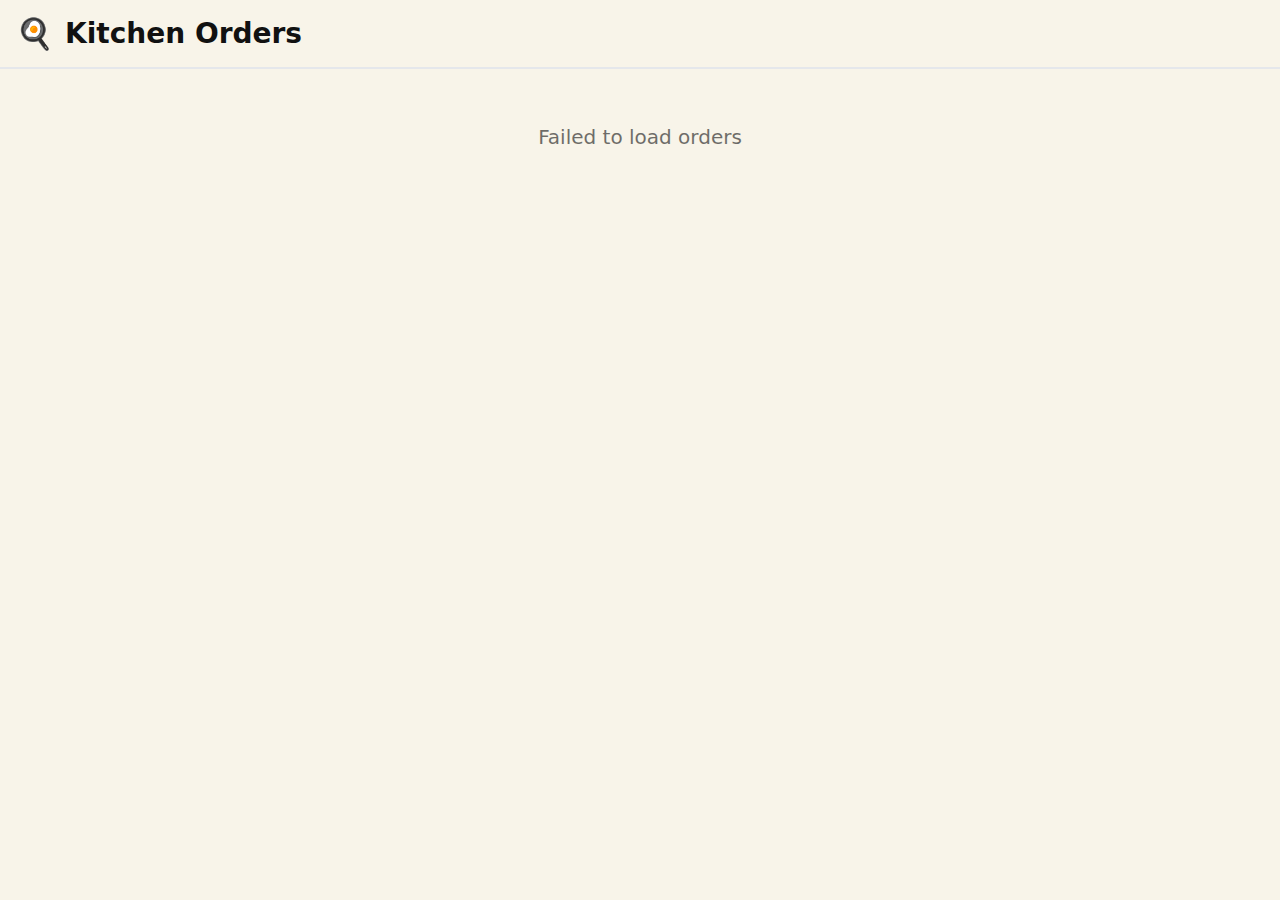
<file: kitchen.html>
<!DOCTYPE html>
<html lang="en">
<head>
  <meta charset="UTF-8" />
  <meta name="viewport" content="width=device-width, initial-scale=1.0"/>
  <title>Kitchen Orders | Treat House Cafe</title>

  <style>
    :root {
      --bg: #f8f4e9;
      --card: #0f172a;
      --text: #ffffff;

      --open: #3b82f6;
      --preparing: #f59e0b;
      --ready: #22c55e;
      --served: #8b5cf6;
      --closed: #9ca3af;
      --cancelled: #ef4444;
    }

    body {
      margin: 0;
      font-family: Inter, system-ui, -apple-system, sans-serif;
      background: var(--bg);
      color: #111;
    }

    header {
      display: flex;
      align-items: center;
      gap: 12px;
      padding: 16px;
      font-size: 28px;
      font-weight: 800;
      border-bottom: 2px solid #e5e7eb;
    }

    header span {
      font-size: 30px;
    }

    .container {
      max-width: 900px;
      margin: 0 auto;
      padding: 16px;
    }

    .order-card {
      background: var(--card);
      color: var(--text);
      border-radius: 16px;
      padding: 18px;
      margin-bottom: 18px;
      position: relative;
    }

    .order-header {
      display: flex;
      justify-content: space-between;
      align-items: center;
      margin-bottom: 10px;
    }

    .order-id {
      font-size: 20px;
      font-weight: 800;
      letter-spacing: 0.5px;
    }

    .status-badge {
      padding: 6px 14px;
      border-radius: 999px;
      font-size: 13px;
      font-weight: 800;
      text-transform: uppercase;
    }

    .location {
      font-size: 16px;
      margin-bottom: 10px;
      opacity: 0.9;
    }

    .items {
      padding-left: 20px;
      margin: 12px 0;
      font-size: 17px;
      line-height: 1.6;
    }

    .items li {
      list-style: disc;
    }

    .actions {
      margin-top: 14px;
      text-align: right;
    }

    .action-btn {
      font-size: 16px;
      font-weight: 800;
      padding: 12px 20px;
      border-radius: 10px;
      border: none;
      cursor: pointer;
    }

    /* STATUS COLORS */
    .status-OPEN { border-left: 8px solid var(--open); }
    .status-PREPARING { border-left: 8px solid var(--preparing); }
    .status-READY { border-left: 8px solid var(--ready); }

    .status-OPEN .status-badge { background: var(--open); }
    .status-PREPARING .status-badge { background: var(--preparing); color: #000; }
    .status-READY .status-badge { background: var(--ready); }

    .status-OPEN .action-btn {
      background: var(--open);
      color: #fff;
    }

    .status-PREPARING .action-btn {
      background: var(--preparing);
      color: #000;
    }

    .empty {
      text-align: center;
      padding: 40px;
      font-size: 20px;
      opacity: 0.6;
    }
  </style>
</head>

<body>

<header>
  <span>🍳</span>
  Kitchen Orders
</header>

<div class="container" id="orders">
  <div class="empty">Loading orders…</div>
</div>

<!-- API -->
<script src="api.js"></script>

<script>
  const container = document.getElementById('orders');

  const STATUS_FLOW = {
    OPEN: 'PREPARING',
    PREPARING: 'READY'
  };

  function renderOrder(order) {
    const nextStatus = STATUS_FLOW[order.orderStatus];

    const itemsHtml = order.items.length
      ? order.items.map(i => `<li>${i.qty} × ${i.name}</li>`).join('')
      : `<li style="opacity:.6">No items</li>`;

    return `
      <div class="order-card status-${order.orderStatus}">
        <div class="order-header">
          <div class="order-id">${order.orderId}</div>
          <div class="status-badge">${order.orderStatus}</div>
        </div>

        <div class="location">📍 ${order.locationId}</div>

        <ul class="items">${itemsHtml}</ul>

        ${nextStatus ? `
          <div class="actions">
            <button class="action-btn"
              onclick="updateStatus('${order.orderId}', '${nextStatus}')">
              Mark ${nextStatus}
            </button>
          </div>
        ` : ''}
      </div>
    `;
  }

  async function loadOrders() {
    try {
      const orders = await API.getKitchenOrders();

      if (!orders.length) {
        container.innerHTML = `<div class="empty">No active orders 🍽️</div>`;
        return;
      }

      container.innerHTML = orders.map(renderOrder).join('');
    } catch (err) {
      container.innerHTML = `<div class="empty">Failed to load orders</div>`;
    }
  }

  async function updateStatus(orderId, nextStatus) {
    await API.updateKitchenStatus(orderId, nextStatus);
    loadOrders();
  }

  loadOrders();
  setInterval(loadOrders, 10000); // auto-refresh every 10s
</script>

</body>
</html>
</file>
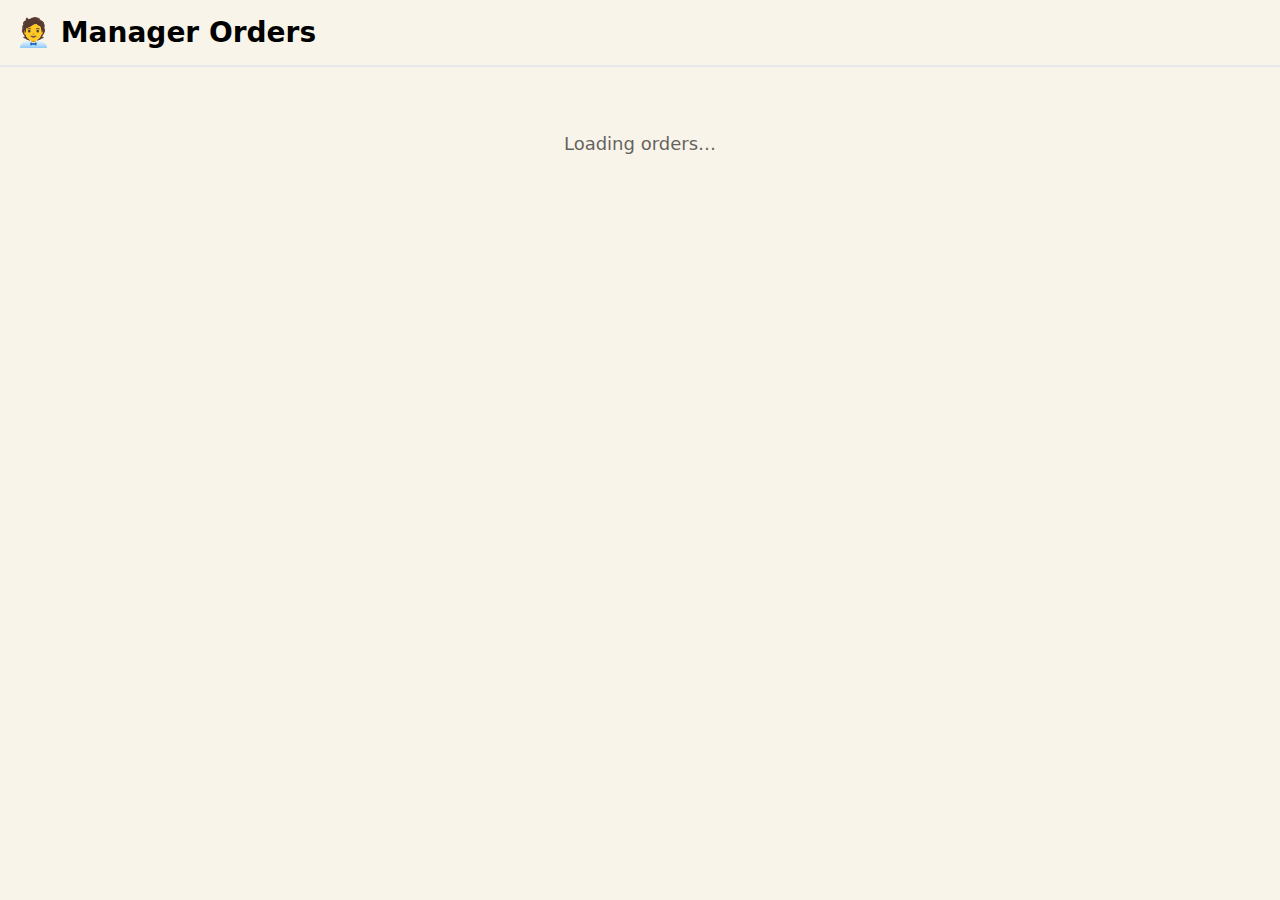
<file: manager.html>
<!DOCTYPE html>
<html lang="en">
<head>
  <meta charset="UTF-8" />
  <meta name="viewport" content="width=device-width, initial-scale=1.0"/>
  <title>Manager Orders | Treat House Cafe</title>

  <style>
    :root {
      --bg: #f8f4e9;
      --card: #0f172a;
      --text: #ffffff;
      --served: #8b5cf6;
      --btn: #f59e0b;
    }

    body {
      margin: 0;
      font-family: Inter, system-ui, sans-serif;
      background: var(--bg);
    }

    header {
      padding: 16px;
      font-size: 28px;
      font-weight: 800;
      display: flex;
      gap: 10px;
      align-items: center;
      border-bottom: 2px solid #e5e7eb;
    }

    .container {
      max-width: 900px;
      margin: auto;
      padding: 16px;
    }

    .order {
      background: var(--card);
      color: var(--text);
      border-radius: 18px;
      padding: 20px;
      margin-bottom: 22px;
      border-left: 8px solid var(--served);
    }

    .order-header {
      display: flex;
      justify-content: space-between;
      align-items: center;
    }

    .order-id {
      font-size: 20px;
      font-weight: 800;
    }

    .badge {
      background: var(--served);
      color: #000;
      padding: 6px 14px;
      border-radius: 999px;
      font-weight: 800;
      font-size: 13px;
    }

    ul {
      margin: 12px 0;
      padding-left: 18px;
    }

    .subtotal {
      margin-top: 12px;
      font-size: 18px;
      font-weight: 700;
    }

    button {
      background: var(--btn);
      border: none;
      color: #000;
      font-weight: 800;
      padding: 12px 20px;
      border-radius: 12px;
      cursor: pointer;
      margin-top: 14px;
    }

    .empty {
      text-align: center;
      padding: 50px;
      font-size: 18px;
      opacity: 0.6;
    }

    /* MODAL */
    .modal {
      position: fixed;
      inset: 0;
      background: rgba(0,0,0,0.6);
      display: none;
      align-items: center;
      justify-content: center;
      z-index: 1000;
    }

    .modal-box {
      background: #fff;
      padding: 24px;
      border-radius: 18px;
      width: 92%;
      max-width: 420px;
    }

    .modal h2 {
      margin-top: 0;
    }

    .calc-table {
      width: 100%;
      margin: 16px 0;
      border-collapse: collapse;
    }

    .calc-table td {
      padding: 10px 4px;
    }

    .calc-table tr:not(.final-row) {
      border-bottom: 1px dashed #e5e7eb;
    }

    .calc-table .right {
      text-align: right;
      font-weight: 600;
    }

    .final-row td {
      font-size: 20px;
      font-weight: 800;
    }

    .field {
      margin-top: 12px;
    }

    input, select {
      width: 100%;
      padding: 12px;
      font-size: 15px;
      border-radius: 10px;
      border: 1px solid #d1d5db;
    }

    .modal-actions {
      display: flex;
      justify-content: space-between;
      margin-top: 20px;
    }
  </style>
</head>

<body>

<header>🧑‍💼 Manager Orders</header>

<div class="container" id="orders">
  <div class="empty">Loading orders…</div>
</div>

<!-- CLOSE ORDER MODAL -->
<div class="modal" id="closeModal">
  <div class="modal-box">
    <h2>Close Order</h2>

    <table class="calc-table">
      <tr>
        <td>Subtotal</td>
        <td class="right">₹<span id="mSubtotal"></span></td>
      </tr>
      <tr>
        <td>Discount</td>
        <td class="right">₹<span id="mDiscountValue">0</span></td>
      </tr>
      <tr class="final-row">
        <td>Final Amount</td>
        <td class="right">₹<span id="mFinal"></span></td>
      </tr>
    </table>

    <div class="field">
      <input type="number" id="mDiscountPercent" placeholder="Discount %" />
    </div>

    <div class="field">
      <input type="number" id="mDiscountAmount" placeholder="Discount ₹" />
    </div>

    <div class="field">
      <select id="mPaymentMode">
        <option value="">Payment Mode</option>
        <option>Cash</option>
        <option>UPI</option>
        <option>Card</option>
      </select>
    </div>

    <div class="modal-actions">
      <button onclick="closeModal()">Cancel</button>
      <button onclick="confirmClose()">Confirm Close</button>
    </div>
  </div>
</div>

<script src="api.js"></script>
<script src="manager.js"></script>

</body>
</html>
</file>
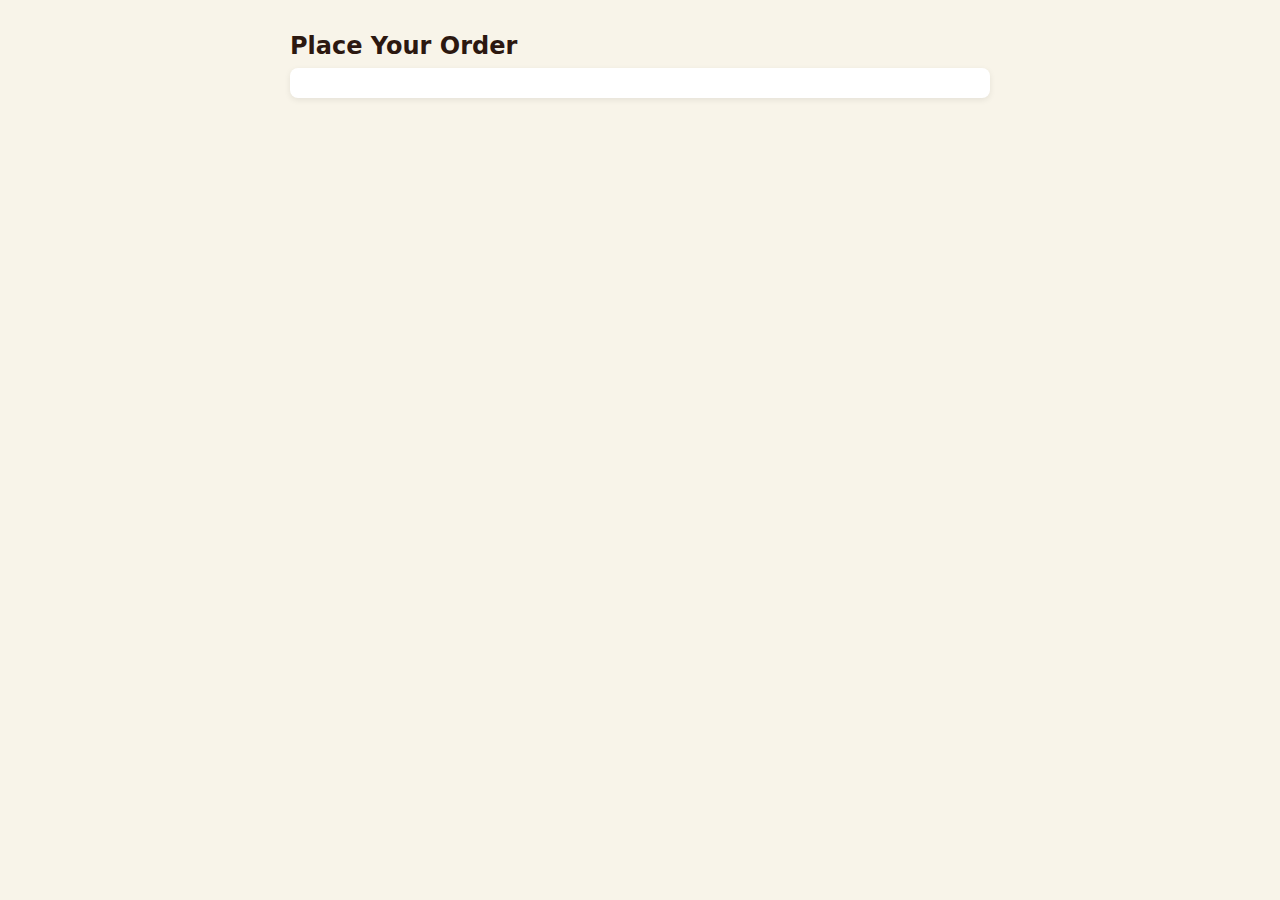
<file: order.html>
<!DOCTYPE html>
<html lang="en">
<head>
    <meta charset="UTF-8" />
    <meta name="viewport" content="width=device-width, initial-scale=1.0" />
    <title>Place Order | Treat House Cafe</title>

    <style>
        body {
            margin: 0;
            font-family: Inter, system-ui, sans-serif;
            background: #f8f4e9;
            color: #2c1810;
        }

        .container {
            max-width: 700px;
            margin: 0 auto;
            padding: 16px;
            padding-bottom: 80px; /* space for cart bar */
        }

        h1 {
            font-size: 1.5rem;
            margin-bottom: 8px;
        }

        .location-box {
            background: #fff;
            border-radius: 8px;
            padding: 12px;
            margin-bottom: 16px;
            box-shadow: 0 2px 6px rgba(0,0,0,0.08);
        }

        select {
            width: 100%;
            padding: 10px;
            font-size: 1rem;
        }

        .hidden {
            display: none;
        }

        .debug {
            font-size: 0.85rem;
            color: #666;
            margin-top: 6px;
        }

        /* MENU */
        .menu-category {
            margin-bottom: 24px;
        }

        .menu-category h2 {
            font-size: 1.2rem;
            margin-bottom: 12px;
            border-bottom: 2px solid #e0d6c8;
            padding-bottom: 6px;
        }

        .menu-item {
            display: flex;
            justify-content: space-between;
            align-items: center;
            padding: 10px 8px;
            border-bottom: 1px dashed #ddd;
        }

        .menu-item:last-child {
            border-bottom: none;
        }

        .menu-item-name {
            font-weight: 500;
        }

        .menu-item-controls {
            display: flex;
            align-items: center;
            gap: 8px;
        }

        .menu-item-price {
            font-weight: 600;
            margin-left: 8px;
        }

        .menu-btn {
            border: none;
            background: #6f4e37;
            color: white;
            width: 28px;
            height: 28px;
            border-radius: 4px;
            font-size: 1.1rem;
            cursor: pointer;
        }

        .menu-qty {
            min-width: 18px;
            text-align: center;
            font-weight: 600;
        }

        /* CART BAR */
        .cart-bar {
            position: fixed;
            bottom: 0;
            left: 0;
            right: 0;
            background: #2c1810;
            color: white;
            padding: 12px 16px;
            z-index: 100;
        }

        .cart-summary {
            max-width: 700px;
            margin: 0 auto;
            display: flex;
            justify-content: space-between;
            align-items: center;
            font-size: 1rem;
        }
    </style>
</head>
<body>

    <div class="container">
        <h1>Place Your Order</h1>

        <!-- LOCATION -->
        <div class="location-box">
            <div id="locationLabel"></div>
            <select id="locationSelect" class="hidden">
                <option value="">Select Location</option>
            </select>
            <div class="debug" id="debugInfo"></div>
        </div>

        <!-- MENU -->
        <div id="menuContainer"></div>
    </div>

    <!-- CART -->
    <div id="cartBar" class="cart-bar hidden">
        <div class="cart-summary">
            <span id="cartCount">0 items</span>
            <strong id="cartTotal">₹0</strong>
        </div>
    </div>

    <!-- SCRIPT -->
    <script src="order.js"></script>
</body>
</html>
</file>
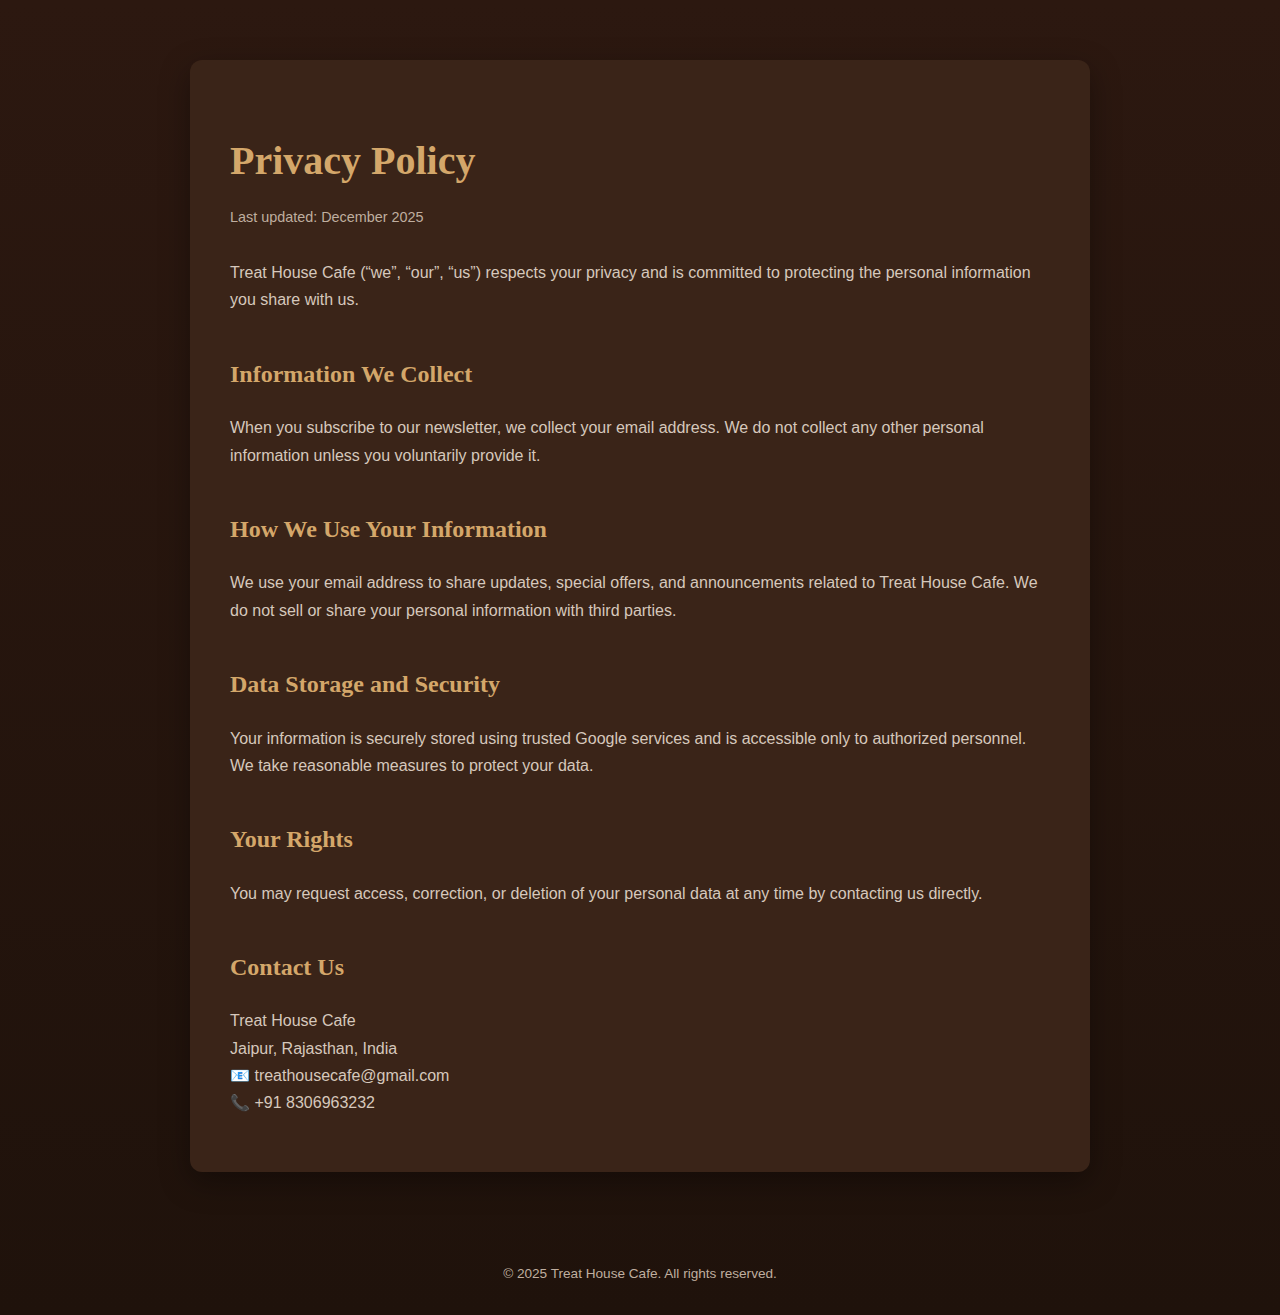
<file: privacy-policy.html>
<!DOCTYPE html>
<html lang="en">
<head>
    <meta charset="UTF-8" />
    <meta name="viewport" content="width=device-width, initial-scale=1.0" />
    <title>Privacy Policy | Treat House Cafe</title>

    <!-- Google Fonts -->
    <link href="https://fonts.googleapis.com/css2?family=Playfair+Display:wght@500;600&family=Inter:wght@400;500&display=swap" rel="stylesheet">

    <style>
        :root {
            --bg-dark: #2c1810;
            --bg-card: #3a2418;
            --text-primary: #f8f4e9;
            --text-secondary: #d6c8bc;
            --accent: #d4a76a;
        }

        body {
            margin: 0;
            font-family: 'Inter', sans-serif;
            background: linear-gradient(180deg, #2c1810, #1f120b);
            color: var(--text-primary);
            line-height: 1.7;
        }

        .container {
            max-width: 900px;
            margin: 0 auto;
            padding: 60px 20px;
        }

        h1, h2 {
            font-family: 'Playfair Display', serif;
            color: var(--accent);
        }

        h1 {
            font-size: 2.5rem;
            margin-bottom: 10px;
        }

        h2 {
            font-size: 1.5rem;
            margin-top: 40px;
        }

        p {
            color: var(--text-secondary);
            margin-bottom: 16px;
        }

        .card {
            background: var(--bg-card);
            border-radius: 12px;
            padding: 40px;
            box-shadow: 0 10px 30px rgba(0,0,0,0.35);
        }

        .meta {
            font-size: 0.9rem;
            color: #bfae9f;
            margin-bottom: 30px;
        }

        footer {
            text-align: center;
            padding: 30px 20px;
            font-size: 0.85rem;
            color: #bfae9f;
        }

        a {
            color: var(--accent);
            text-decoration: none;
        }

        a:hover {
            text-decoration: underline;
        }
    </style>
</head>
<body>

    <div class="container">
        <div class="card">
            <h1>Privacy Policy</h1>
            <div class="meta">Last updated: December 2025</div>

            <p>
                Treat House Cafe (“we”, “our”, “us”) respects your privacy and is committed to protecting
                the personal information you share with us.
            </p>

            <h2>Information We Collect</h2>
            <p>
                When you subscribe to our newsletter, we collect your email address. We do not collect
                any other personal information unless you voluntarily provide it.
            </p>

            <h2>How We Use Your Information</h2>
            <p>
                We use your email address to share updates, special offers, and announcements related
                to Treat House Cafe. We do not sell or share your personal information with third parties.
            </p>

            <h2>Data Storage and Security</h2>
            <p>
                Your information is securely stored using trusted Google services and is accessible
                only to authorized personnel. We take reasonable measures to protect your data.
            </p>

            <h2>Your Rights</h2>
            <p>
                You may request access, correction, or deletion of your personal data at any time by
                contacting us directly.
            </p>

            <h2>Contact Us</h2>
            <p>
                Treat House Cafe<br />
                Jaipur, Rajasthan, India<br />
                📧 treathousecafe@gmail.com<br />
                📞 +91 8306963232
            </p>
        </div>
    </div>

    <footer>
        © 2025 Treat House Cafe. All rights reserved.
    </footer>

</body>
</html>
</file>
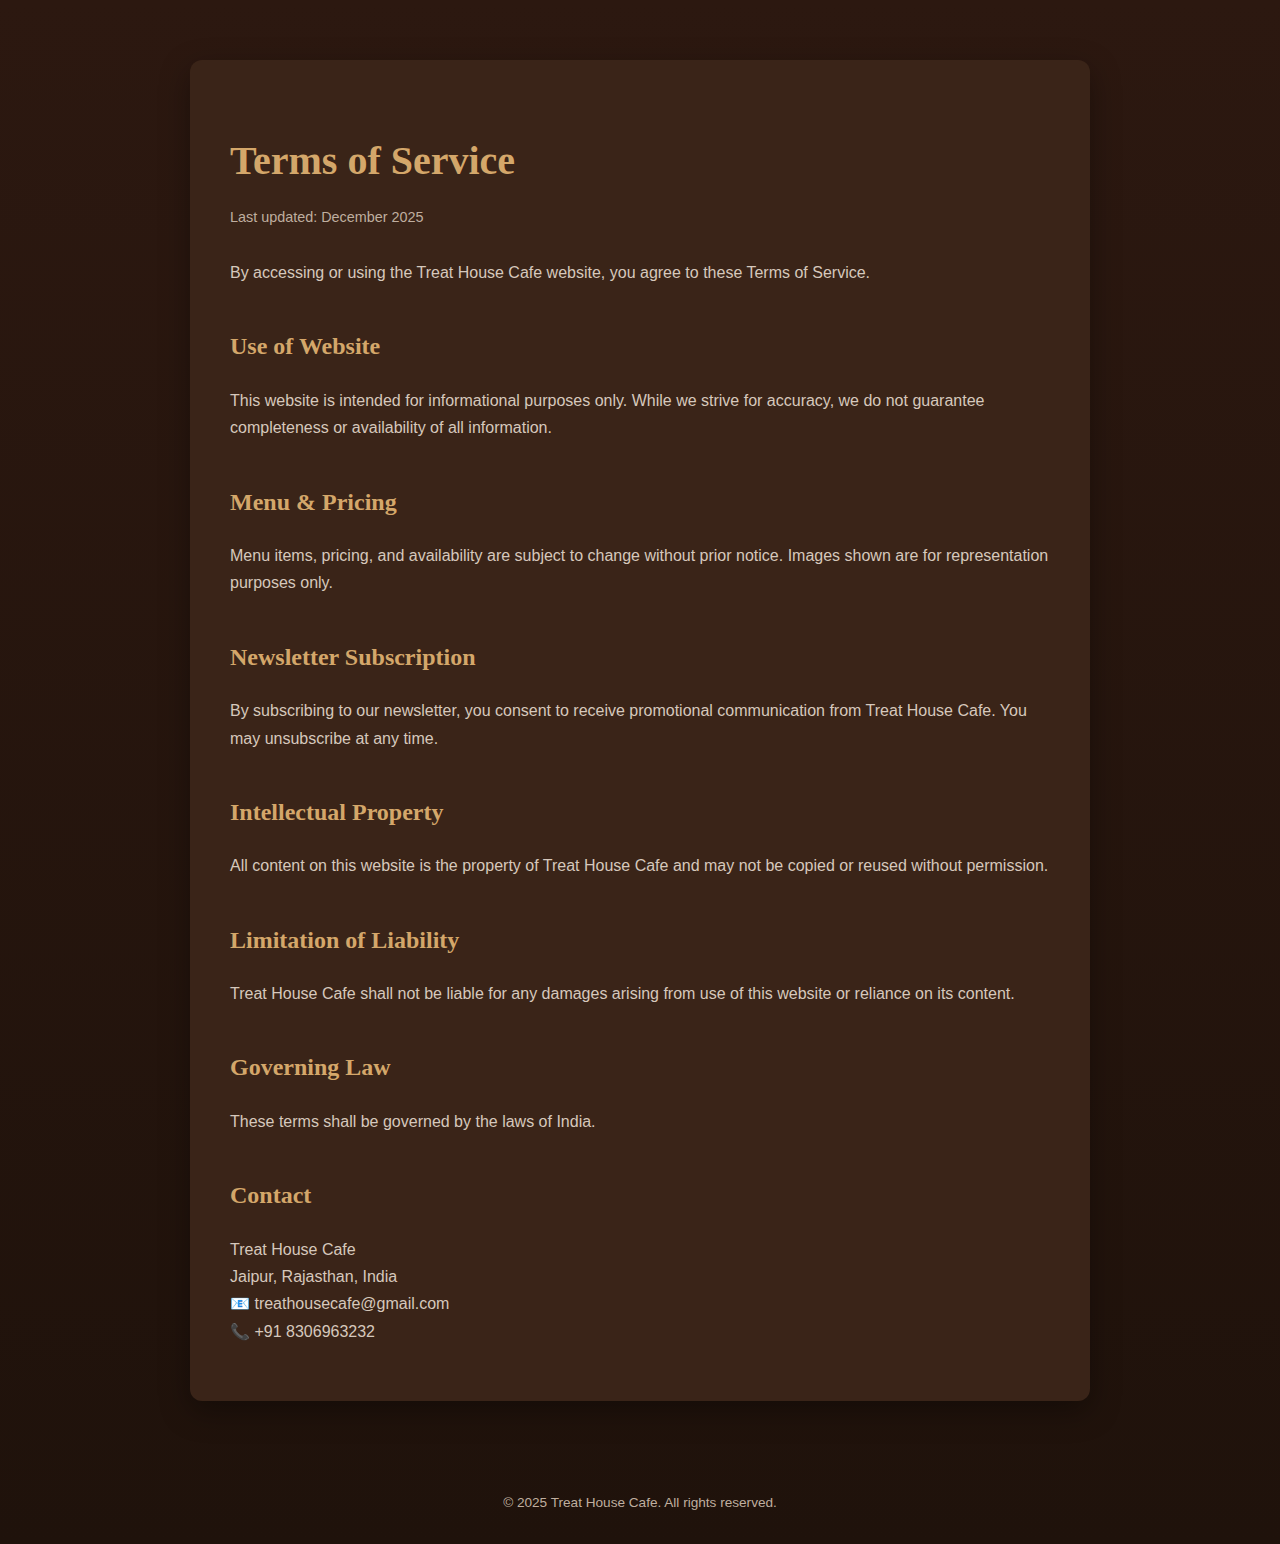
<file: terms.html>
<!DOCTYPE html>
<html lang="en">
<head>
    <meta charset="UTF-8" />
    <meta name="viewport" content="width=device-width, initial-scale=1.0" />
    <title>Terms of Service | Treat House Cafe</title>

    <!-- Google Fonts -->
    <link href="https://fonts.googleapis.com/css2?family=Playfair+Display:wght@500;600&family=Inter:wght@400;500&display=swap" rel="stylesheet">

    <style>
        :root {
            --bg-dark: #2c1810;
            --bg-card: #3a2418;
            --text-primary: #f8f4e9;
            --text-secondary: #d6c8bc;
            --accent: #d4a76a;
        }

        body {
            margin: 0;
            font-family: 'Inter', sans-serif;
            background: linear-gradient(180deg, #2c1810, #1f120b);
            color: var(--text-primary);
            line-height: 1.7;
        }

        .container {
            max-width: 900px;
            margin: 0 auto;
            padding: 60px 20px;
        }

        h1, h2 {
            font-family: 'Playfair Display', serif;
            color: var(--accent);
        }

        h1 {
            font-size: 2.5rem;
            margin-bottom: 10px;
        }

        h2 {
            font-size: 1.5rem;
            margin-top: 40px;
        }

        p {
            color: var(--text-secondary);
            margin-bottom: 16px;
        }

        .card {
            background: var(--bg-card);
            border-radius: 12px;
            padding: 40px;
            box-shadow: 0 10px 30px rgba(0,0,0,0.35);
        }

        .meta {
            font-size: 0.9rem;
            color: #bfae9f;
            margin-bottom: 30px;
        }

        footer {
            text-align: center;
            padding: 30px 20px;
            font-size: 0.85rem;
            color: #bfae9f;
        }
    </style>
</head>
<body>

    <div class="container">
        <div class="card">
            <h1>Terms of Service</h1>
            <div class="meta">Last updated: December 2025</div>

            <p>
                By accessing or using the Treat House Cafe website, you agree to these Terms of Service.
            </p>

            <h2>Use of Website</h2>
            <p>
                This website is intended for informational purposes only. While we strive for accuracy,
                we do not guarantee completeness or availability of all information.
            </p>

            <h2>Menu & Pricing</h2>
            <p>
                Menu items, pricing, and availability are subject to change without prior notice.
                Images shown are for representation purposes only.
            </p>

            <h2>Newsletter Subscription</h2>
            <p>
                By subscribing to our newsletter, you consent to receive promotional communication
                from Treat House Cafe. You may unsubscribe at any time.
            </p>

            <h2>Intellectual Property</h2>
            <p>
                All content on this website is the property of Treat House Cafe and may not be copied
                or reused without permission.
            </p>

            <h2>Limitation of Liability</h2>
            <p>
                Treat House Cafe shall not be liable for any damages arising from use of this website
                or reliance on its content.
            </p>

            <h2>Governing Law</h2>
            <p>
                These terms shall be governed by the laws of India.
            </p>

            <h2>Contact</h2>
            <p>
                Treat House Cafe<br />
                Jaipur, Rajasthan, India<br />
                📧 treathousecafe@gmail.com<br />
                📞 +91 8306963232
            </p>
        </div>
    </div>

    <footer>
        © 2025 Treat House Cafe. All rights reserved.
    </footer>

</body>
</html>
</file>
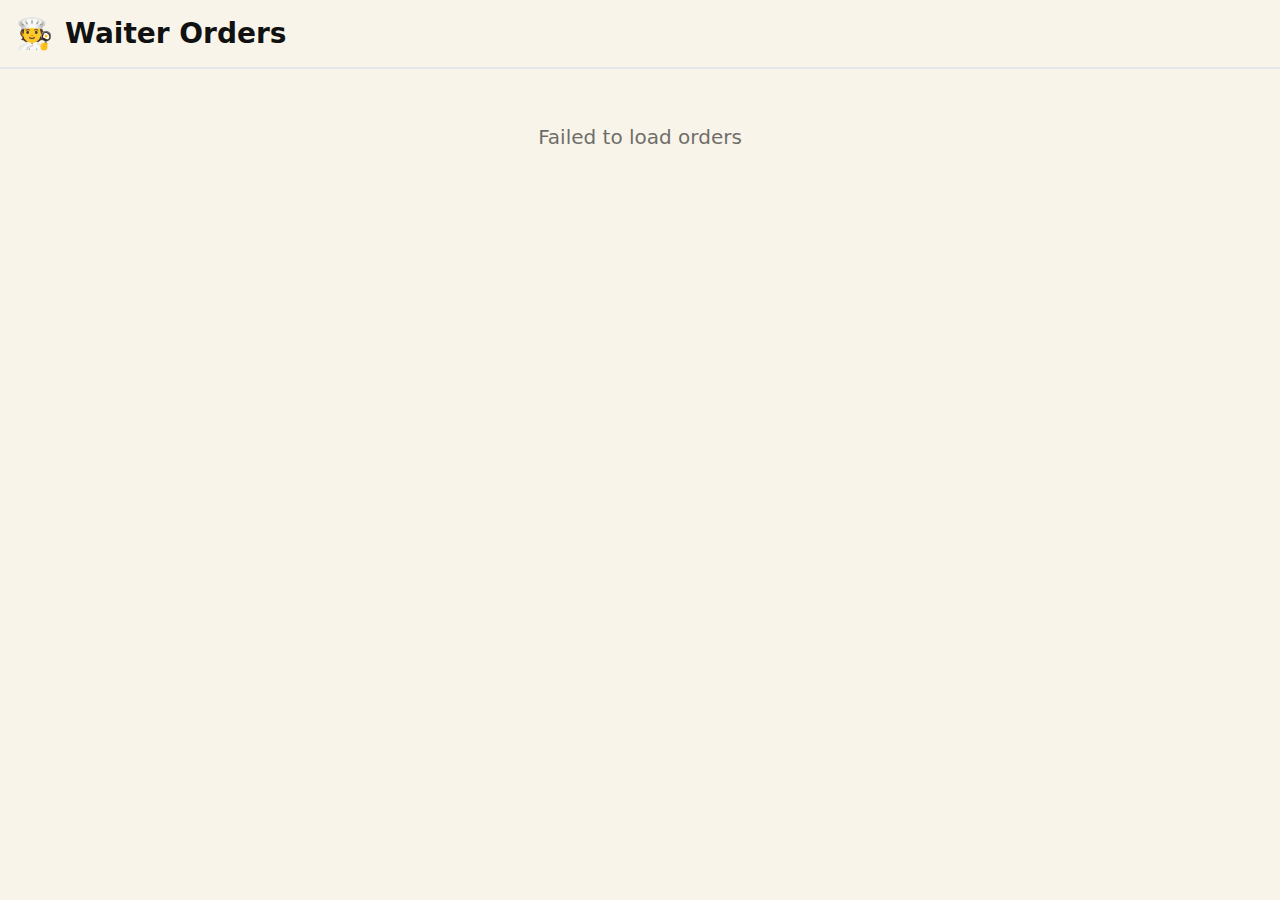
<file: waiter.html>
<!DOCTYPE html>
<html lang="en">
<head>
  <meta charset="UTF-8" />
  <meta name="viewport" content="width=device-width, initial-scale=1.0"/>
  <title>Waiter Orders | Treat House Cafe</title>

  <style>
    :root {
      --bg: #f8f4e9;
      --card: #0f172a;
      --text: #ffffff;

      --ready: #22c55e;
      --served: #8b5cf6;
    }

    body {
      margin: 0;
      font-family: Inter, system-ui, -apple-system, sans-serif;
      background: var(--bg);
      color: #111;
    }

    header {
      display: flex;
      align-items: center;
      gap: 12px;
      padding: 16px;
      font-size: 28px;
      font-weight: 800;
      border-bottom: 2px solid #e5e7eb;
    }

    header span {
      font-size: 30px;
    }

    .container {
      max-width: 900px;
      margin: 0 auto;
      padding: 16px;
    }

    .order-card {
      background: var(--card);
      color: var(--text);
      border-radius: 16px;
      padding: 18px;
      margin-bottom: 18px;
      border-left: 8px solid var(--ready);
    }

    .order-header {
      display: flex;
      justify-content: space-between;
      align-items: center;
      margin-bottom: 10px;
    }

    .order-id {
      font-size: 20px;
      font-weight: 800;
    }

    .status-badge {
      padding: 6px 14px;
      border-radius: 999px;
      font-size: 13px;
      font-weight: 800;
      background: var(--ready);
      color: #000;
      text-transform: uppercase;
    }

    .location {
      font-size: 16px;
      margin-bottom: 10px;
      opacity: 0.9;
    }

    .items {
      padding-left: 20px;
      margin: 12px 0;
      font-size: 17px;
      line-height: 1.6;
    }

    .items li {
      list-style: disc;
    }

    .actions {
      margin-top: 14px;
      text-align: right;
    }

    .action-btn {
      font-size: 16px;
      font-weight: 800;
      padding: 12px 20px;
      border-radius: 10px;
      border: none;
      cursor: pointer;
      background: var(--served);
      color: #fff;
    }

    .empty {
      text-align: center;
      padding: 40px;
      font-size: 20px;
      opacity: 0.6;
    }
  </style>
</head>

<body>

<header>
  <span>🧑‍🍳</span>
  Waiter Orders
</header>

<div class="container" id="orders">
  <div class="empty">Loading ready orders…</div>
</div>

<!-- API -->
<script src="api.js"></script>

<script>
  const container = document.getElementById('orders');

  function renderOrder(order) {
    const itemsHtml = order.items.map(
      i => `<li>${i.qty} × ${i.name}</li>`
    ).join('');

    return `
      <div class="order-card">
        <div class="order-header">
          <div class="order-id">${order.orderId}</div>
          <div class="status-badge">READY</div>
        </div>

        <div class="location">📍 ${order.locationId}</div>

        <ul class="items">${itemsHtml}</ul>

        <div class="actions">
          <button class="action-btn"
            onclick="markServed('${order.orderId}')">
            Mark SERVED
          </button>
        </div>
      </div>
    `;
  }

  async function loadOrders() {
    try {
      const orders = await API.getKitchenOrders();

      const readyOrders = orders.filter(
        o => o.orderStatus === 'READY'
      );

      if (!readyOrders.length) {
        container.innerHTML = `<div class="empty">No READY orders</div>`;
        return;
      }

      container.innerHTML = readyOrders.map(renderOrder).join('');
    } catch (err) {
      container.innerHTML = `<div class="empty">Failed to load orders</div>`;
    }
  }

  async function markServed(orderId) {
    await API.updateKitchenStatus(orderId, 'SERVED');
    loadOrders();
  }

  loadOrders();
  setInterval(loadOrders, 10000); // refresh every 10s
</script>

</body>
</html>
</file>
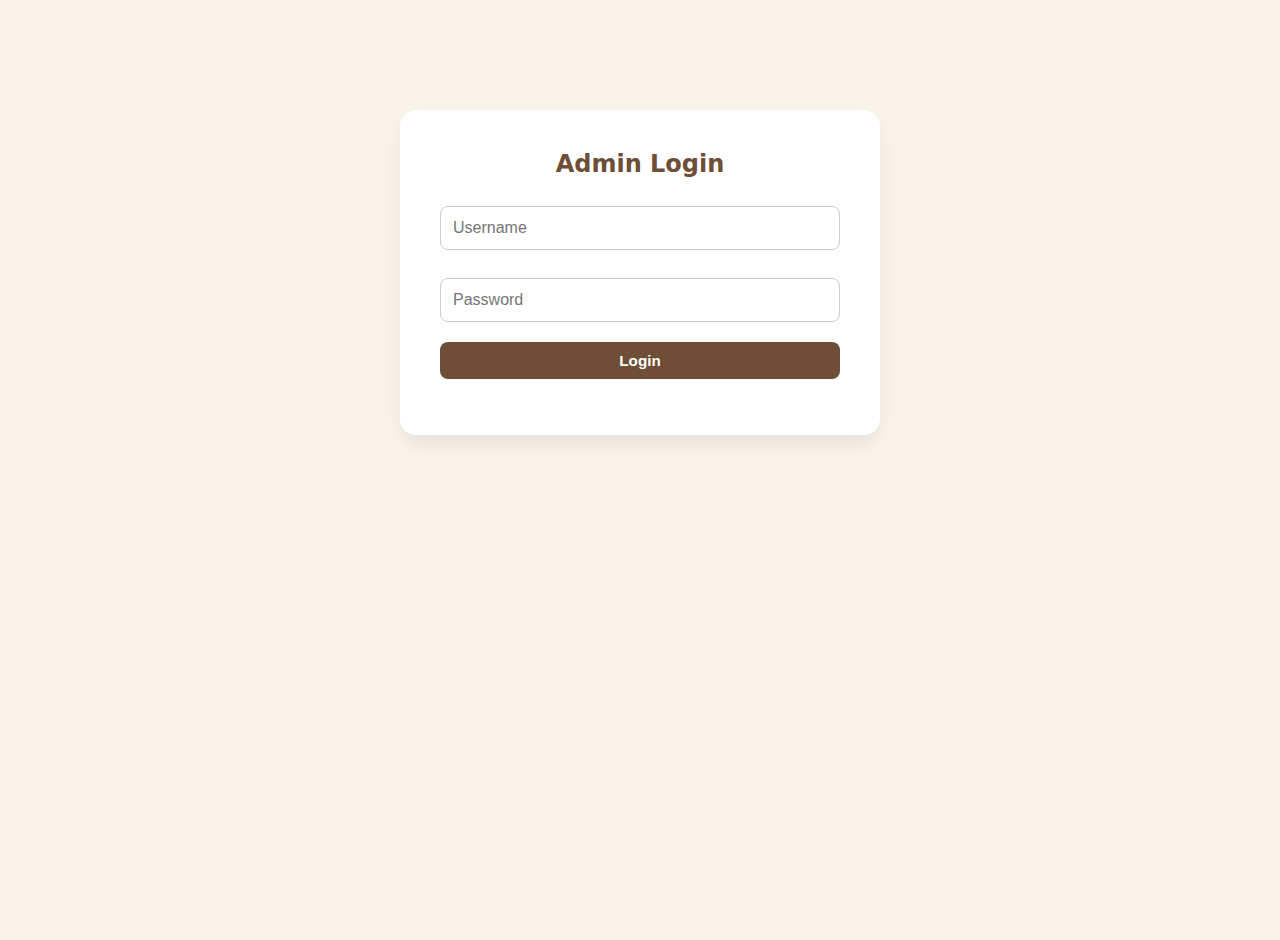
<file: Pages-O/admin.html>
<!DOCTYPE html>
<html lang="en">
<head>
  <meta charset="UTF-8" />
  <meta name="viewport" content="width=device-width, initial-scale=1.0"/>
  <title>Admin Dashboard | Treat House Cafe</title>
  <style>
    :root {
      --primary: #6F4E37;
      --primary-dark: #5a3e2b;
      --bg: #f8f4e9;
      --card: #ffffff;
      --text: #2c1810;
      --border: #e5e7eb;
      --danger: #ef4444;
    }
    body { 
      font-family: 'Inter', system-ui, -apple-system, sans-serif; 
      background: var(--bg); 
      color: var(--text); 
      margin: 0; 
      padding: 20px; 
      min-height: 100vh;
    }
    .container { 
      max-width: 1000px; 
      margin: 40px auto; 
      background: var(--card); 
      padding: 40px; 
      border-radius: 16px; 
      box-shadow: 0 10px 25px -5px rgba(0, 0, 0, 0.1); 
    }
    
    /* Login Specific */
    #loginSection {
      max-width: 400px;
      margin-top: 10vh;
      text-align: center;
    }
    
    h1, h2, h3 { margin-top: 0; color: var(--primary); }
    h1 { 
      display: flex; 
      justify-content: space-between; 
      align-items: center; 
      border-bottom: 2px solid var(--border);
      padding-bottom: 20px;
      margin-bottom: 30px;
    }

    /* Forms */
    input, select { 
      width: 100%; 
      padding: 12px; 
      margin: 8px 0 20px; 
      box-sizing: border-box; 
      border: 1px solid #ccc; 
      border-radius: 8px; 
      font-size: 1rem;
      transition: border-color 0.2s;
    }
    select {
      appearance: none;
      -webkit-appearance: none;
      -moz-appearance: none;
      background-image: url("data:image/svg+xml;charset=UTF-8,%3csvg xmlns='http://www.w3.org/2000/svg' viewBox='0 0 24 24' fill='none' stroke='%236F4E37' stroke-width='2' stroke-linecap='round' stroke-linejoin='round'%3e%3cpolyline points='6 9 12 15 18 9'%3e%3c/polyline%3e%3c/svg%3e");
      background-repeat: no-repeat;
      background-position: right 12px center;
      background-size: 16px;
      padding-right: 40px;
      background-color: #fff;
    }
    input:focus, select:focus {
      outline: none;
      border-color: var(--primary);
    }
    label { 
      font-weight: 600; 
      font-size: 0.9em; 
      display: block; 
      margin-top: 10px;
      color: #555;
    }

    /* Buttons */
    button { 
      cursor: pointer; 
      padding: 10px 20px; 
      border-radius: 8px; 
      border: none; 
      font-weight: 600; 
      font-size: 0.95rem;
      transition: opacity 0.2s;
    }
    button:hover { opacity: 0.9; }
    .btn-primary { background: var(--primary); color: white; }
    .btn-danger { background: var(--danger); color: white; }
    .btn-secondary { background: #94a3b8; color: white; }
    
    /* Table */
    table { width: 100%; border-collapse: collapse; margin-top: 0; }
    th { 
      text-align: left; 
      padding: 16px; 
      background: #f9fafb; 
      color: #666; 
      font-weight: 600;
      border-bottom: 2px solid var(--border);
    }
    td { 
      padding: 16px; 
      border-bottom: 1px solid var(--border); 
      vertical-align: middle;
    }
    tr:last-child td { border-bottom: none; }
    
    /* Modal */
    .modal { 
      position: fixed; top: 0; left: 0; width: 100%; height: 100%; 
      background: rgba(0,0,0,0.5); 
      display: none; 
      justify-content: center; 
      align-items: center; 
      backdrop-filter: blur(2px);
    }
    .modal.active { display: flex; }
    .modal-content { 
      background: white; 
      padding: 30px; 
      border-radius: 16px; 
      width: 100%;
      max-width: 450px; 
      box-shadow: 0 20px 25px -5px rgba(0, 0, 0, 0.1);
    }
    .modal-actions {
      margin-top: 24px;
      display: flex;
      justify-content: flex-end;
      gap: 10px;
    }

    /* Mobile Responsiveness */
    @media (max-width: 768px) {
      body { padding: 10px; }
      
      .container {
        padding: 20px;
        margin: 20px auto;
        width: 100%;
        box-sizing: border-box;
      }

      h1 {
        flex-direction: column;
        align-items: flex-start;
        gap: 15px;
      }

      h1 div {
        width: 100%;
        display: flex;
        gap: 10px;
      }

      h1 button { flex: 1; }

      /* Card View for Table on Mobile */
      table, thead, tbody, th, td, tr { display: block; }
      thead tr { position: absolute; top: -9999px; left: -9999px; }
      
      tr { 
        border: 1px solid var(--border); 
        margin-bottom: 15px; 
        border-radius: 12px; 
        background: #fff;
        box-shadow: 0 2px 5px rgba(0,0,0,0.05);
      }
      
      td { 
        border: none;
        border-bottom: 1px solid #eee; 
        position: relative;
        padding: 12px 12px 12px 40%; 
        text-align: right;
      }
      
      td:before { 
        position: absolute;
        top: 12px; left: 12px;
        width: 35%; 
        white-space: nowrap;
        text-align: left;
        font-weight: 600;
        color: var(--primary);
      }
      
      td:nth-of-type(1):before { content: "Username"; }
      td:nth-of-type(2):before { content: "Name"; }
      td:nth-of-type(3):before { content: "Role"; }
      td:nth-of-type(4):before { content: "Actions"; }

      td:nth-of-type(4) {
        padding-left: 12px;
        display: flex;
        justify-content: flex-end;
        gap: 8px;
        background: #f9fafb;
        border-radius: 0 0 12px 12px;
      }
      td:nth-of-type(4):before { display: none; }
    }
  </style>
</head>
<body>

<div id="loginSection" class="container">
  <h2 style="text-align:center">Admin Login</h2>
  <input type="text" id="adminUser" placeholder="Username">
  <input type="password" id="adminPass" placeholder="Password">
  <button class="btn-primary" style="width:100%" onclick="adminLogin()">Login</button>
  <p id="loginError" style="color:red; text-align:center"></p>
</div>

<div id="dashboardSection" class="container" style="display:none">
  <h1>
    User Management
    <div>
      <button class="btn-primary" onclick="showCreateModal()">+ Add User</button>
      <button class="btn-secondary" onclick="adminLogout()">Logout</button>
    </div>
  </h1>
  
  <table id="userTable">
    <thead><tr><th>Username</th><th>Name</th><th>Role</th><th>Actions</th></tr></thead>
    <tbody></tbody>
  </table>
</div>

<!-- CREATE USER MODAL -->
<div id="createModal" class="modal">
  <div class="modal-content">
    <h3>Create User</h3>
    <label>Username</label><input type="text" id="newUsername">
    <label>Password</label><input type="text" id="newPassword">
    <label>Name</label><input type="text" id="newName">
    <label>Role</label>
    <select id="newRole">
      <option value="kitchen">Kitchen</option>
      <option value="waiter">Waiter</option>
      <option value="delivery">Delivery</option>
      <option value="manager">Manager</option>
      <option value="admin">Admin</option>
    </select>
    <div class="modal-actions">
      <button class="btn-secondary" onclick="closeModals()">Cancel</button>
      <button class="btn-primary" onclick="submitCreateUser()">Create</button>
    </div>
  </div>
</div>

<!-- EDIT USER MODAL -->
<div id="editModal" class="modal">
  <div class="modal-content">
    <h3>Edit User</h3>
    <p>Editing: <strong id="editTargetDisplay"></strong></p>
    <input type="hidden" id="editTargetUsername">
    <label>Name</label><input type="text" id="editName">
    <label>Role</label>
    <select id="editRole">
      <option value="kitchen">Kitchen</option>
      <option value="waiter">Waiter</option>
      <option value="delivery">Delivery</option>
      <option value="manager">Manager</option>
      <option value="admin">Admin</option>
    </select>
    <div class="modal-actions">
      <button class="btn-secondary" onclick="closeModals()">Cancel</button>
      <button class="btn-primary" onclick="submitEditUser()">Save Changes</button>
    </div>
  </div>
</div>

<!-- RESET PASSWORD MODAL -->
<div id="resetModal" class="modal">
  <div class="modal-content">
    <h3>Reset Password</h3>
    <p>User: <strong id="resetTarget"></strong></p>
    <label>New Password</label><input type="text" id="resetPassword">
    <div class="modal-actions">
      <button class="btn-secondary" onclick="closeModals()">Cancel</button>
      <button class="btn-danger" onclick="submitResetPassword()">Reset</button>
    </div>
  </div>
</div>

<script src="../scripts/api.js"></script>
<script src="../scripts/admin.js"></script>
<script>
  // Auto-update logic for Admin
  if ('serviceWorker' in navigator) {
    navigator.serviceWorker.register('../sw.js').then(reg => {
      reg.update();
    }).catch(err => console.log('Service Worker registration failed:', err));

    navigator.serviceWorker.addEventListener('controllerchange', () => {
      console.log('🔄 New version found. Reloading...');
      window.location.reload();
    });
  }
</script>
</body>
</html>
</file>
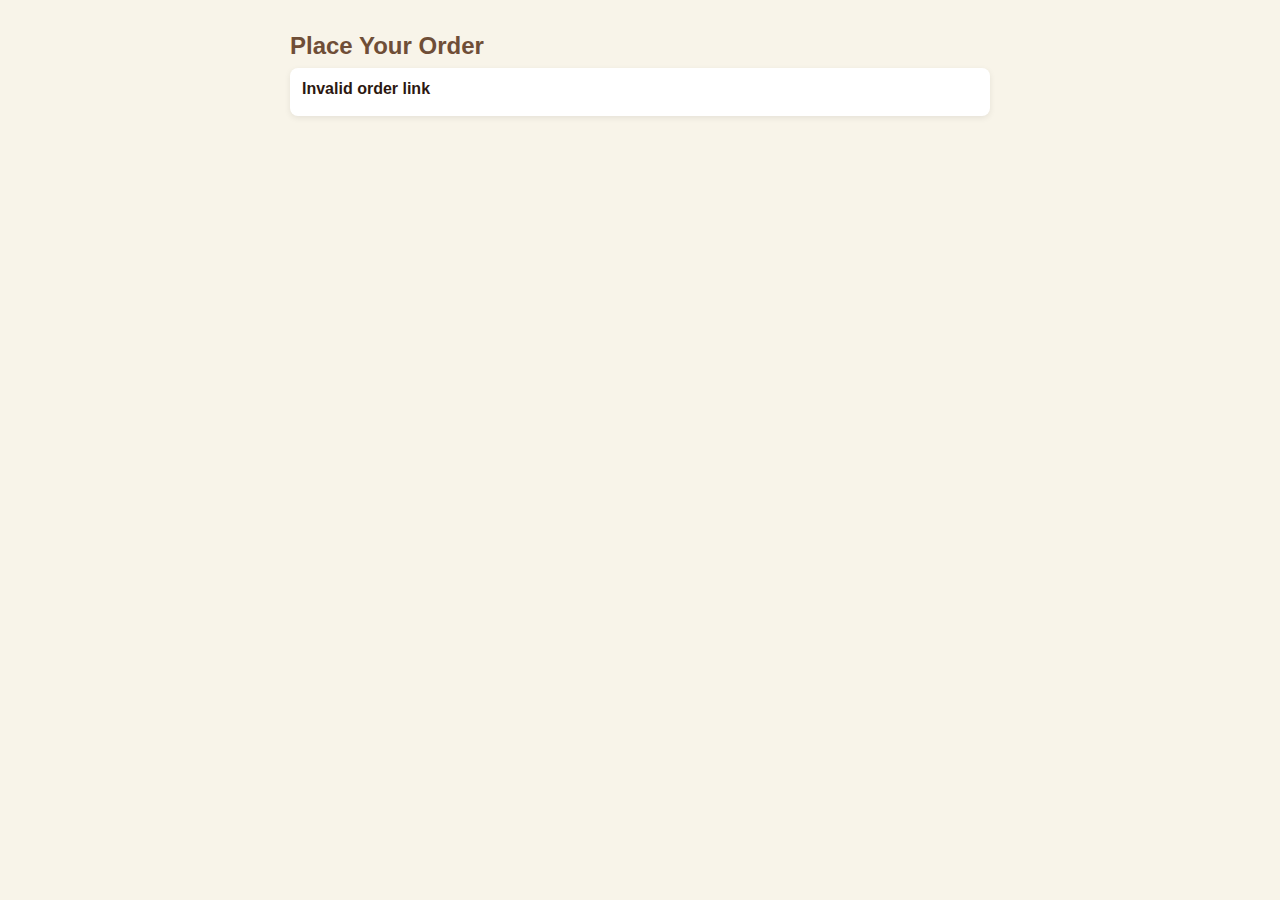
<file: Pages-O/dashboard-order.html>
<!DOCTYPE html>
<html lang="en">
<head>
  <meta charset="UTF-8" />
  <meta name="viewport" content="width=device-width, initial-scale=1.0" />
  <title>Place Order | Treat House Cafe</title>
  <link rel="preconnect" href="https://fonts.googleapis.com">
  <link rel="preconnect" href="https://fonts.gstatic.com" crossorigin>
  <link href="https://fonts.googleapis.com/css2?family=Inter:wght@400;500;600;700&display=swap" rel="stylesheet">

  <style>
    :root {
      --primary: #6F4E37;
      --primary-dark: #5a3e2b;
      --bg: #f8f4e9;
      --text: #2c1810;
      --white: #ffffff;
      --border: #e5e7eb;
    }
    body {
      margin: 0;
      font-family: 'Inter', sans-serif;
      background: var(--bg);
      color: var(--text);
      -webkit-font-smoothing: antialiased;
    }

    .container {
      max-width: 700px;
      margin: 0 auto;
      padding: 16px;
      padding-bottom: 160px;
    }

    h1 {
      font-size: 1.5rem;
      margin-bottom: 8px;
      color: var(--primary);
    }

    /* LOCATION */
    .location-box {
      background: var(--white);
      border-radius: 8px;
      padding: 12px;
      margin-bottom: 16px;
      box-shadow: 0 2px 6px rgba(0,0,0,0.08);
    }

    #locationLabel {
      font-weight: 600;
      margin-bottom: 6px;
    }

    select, input, textarea {
      width: 100%;
      padding: 12px;
      font-size: 1rem;
      margin-top: 8px;
      border: 1px solid #ccc;
      border-radius: 8px;
      box-sizing: border-box;
      font-family: inherit;
      transition: border-color 0.2s, box-shadow 0.2s;
    }

    select {
      appearance: none;
      -webkit-appearance: none;
      -moz-appearance: none;
      background-image: url("data:image/svg+xml;charset=UTF-8,%3csvg xmlns='http://www.w3.org/2000/svg' viewBox='0 0 24 24' fill='none' stroke='%236F4E37' stroke-width='2' stroke-linecap='round' stroke-linejoin='round'%3e%3cpolyline points='6 9 12 15 18 9'%3e%3c/polyline%3e%3c/svg%3e");
      background-repeat: no-repeat;
      background-position: right 12px center;
      background-size: 16px;
      padding-right: 40px;
      background-color: var(--white);
    }

    select:focus, input:focus, textarea:focus {
      outline: none;
      border-color: var(--primary);
      box-shadow: 0 0 0 3px rgba(111, 78, 55, 0.1);
    }

    .hidden {
      display: none;
    }

    .debug {
      font-size: 0.85rem;
      color: #666;
      margin-top: 6px;
    }

    /* MENU */
    .menu-category {
      margin-bottom: 24px;
    }

    .menu-category h2 {
      font-size: 1.2rem;
      margin-bottom: 12px;
      border-bottom: 2px solid #e0d6c8;
      padding-bottom: 6px;
    }

    .menu-item {
      display: flex;
      justify-content: space-between;
      align-items: center;
      padding: 12px 0;
      border-bottom: 1px dashed #ddd;
    }

    .menu-item-name {
      font-weight: 500;
    }

    .menu-item-controls {
      display: flex;
      align-items: center;
      gap: 8px;
    }

    .menu-item-price {
      font-weight: 600;
      margin-left: 8px;
    }

    .menu-btn {
      border: none;
      background: var(--primary);
      color: white;
      width: 32px;
      height: 32px;
      border-radius: 50%;
      font-size: 1.2rem;
      cursor: pointer;
      display: flex;
      align-items: center;
      justify-content: center;
      padding: 0;
      line-height: 1;
      transition: background 0.2s;
    }
    
    .menu-btn:active {
      background: var(--primary-dark);
    }

    .menu-qty {
      min-width: 18px;
      text-align: center;
      font-weight: 600;
    }

    /* CART BAR */
    .cart-bar {
      position: fixed;
      bottom: 0;
      left: 0;
      right: 0;
      background: var(--white);
      color: white;
      padding: 12px 16px;
      box-shadow: 0 -4px 20px rgba(0,0,0,0.1);
      z-index: 100;
    }

    .cart-summary {
      max-width: 700px;
      margin: 0 auto;
      display: flex;
      flex-direction: column;
      gap: 8px;
    }

    .cart-top {
      font-size: 1rem;
      color: var(--text);
    }

    .place-order-btn {
      width: 100%;
      padding: 14px;
      font-size: 1.1rem;
      background: var(--primary);
      color: white;
      border: none;
      border-radius: 6px;
      cursor: pointer;
    }

    .place-order-btn:disabled {
      opacity: 0.6;
      background: #ccc;
    }
  </style>
</head>

<body>

  <div class="container">
    <h1>Place Your Order</h1>

    <!-- LOCATION -->
    <div class="location-box">
      <div id="locationLabel">Loading order…</div>

      <select id="modeSelect" class="hidden">
        <option value="Dine-in">Dine-in</option>
        <option value="Takeaway">Takeaway</option>
        <option value="Delivery">Delivery</option>
      </select>

      <select id="locationSelect" class="hidden">
        <option value="">Select Location</option>
      </select>

      <div class="debug" id="debugInfo"></div>
    </div>

    <!-- CUSTOMER INFO -->
    <div class="location-box hidden" id="customerBox">
      <input type="text" id="customerName" placeholder="Your Name (optional)" />
      <input type="tel" id="customerMobile" placeholder="Mobile Number (optional)" />
      <textarea id="customerAddress" class="hidden" placeholder="Delivery Address" rows="3"></textarea>
    </div>

    <!-- MENU -->
    <div id="menuContainer"></div>
  </div>

  <!-- CART -->
  <div id="cartBar" class="cart-bar hidden">
    <div class="cart-summary">
      <div class="cart-top">
        <span id="cartCount">0 items</span>
        <strong id="cartTotal">₹0</strong>
      </div>
      <button id="placeOrderBtn" class="place-order-btn">
        Place Order
      </button>
    </div>
  </div>

  <!-- SCRIPTS -->
  <script src="../scripts/api.js"></script>
  <script src="../scripts/order.js"></script>

  <script>
    if ('serviceWorker' in navigator) {
      navigator.serviceWorker.register('../sw.js').then(reg => {
        reg.update();
      }).catch(err => console.log('Service Worker registration failed:', err));


      navigator.serviceWorker.addEventListener('controllerchange', () => {
        console.log('🔄 New version found. Reloading...');
        window.location.reload();
      });
    }
  </script>
</body>
</html>
</file>
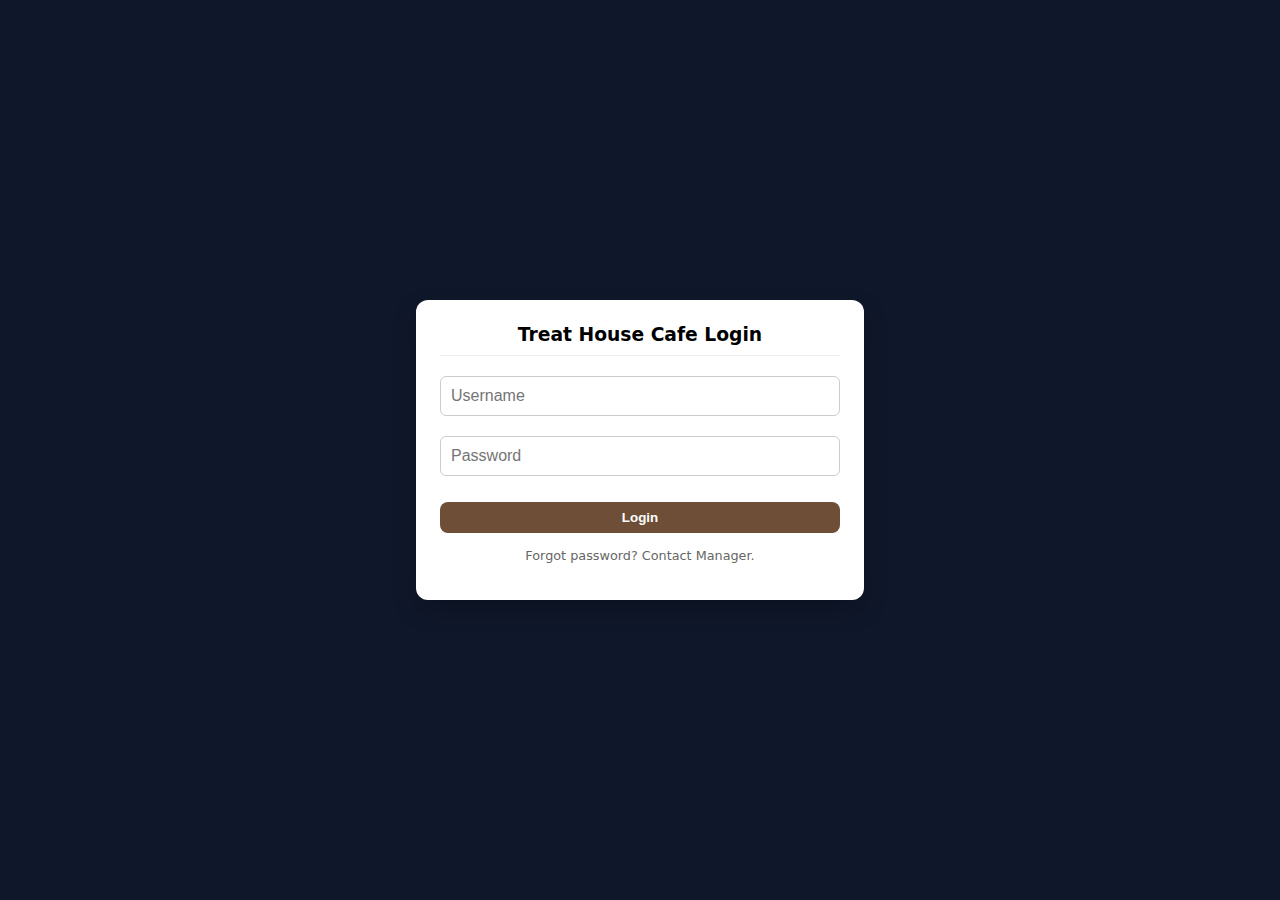
<file: Pages-O/dashboard.html>
<!DOCTYPE html>
<html lang="en">
<head>
  <meta charset="UTF-8" />
  <meta name="viewport" content="width=device-width, initial-scale=1.0"/>
  <title>Orders Dashboard | Treat House Cafe</title>
  <link rel="manifest" href="manifest.json">
  <link rel="manifest" href="../manifest.json">

  <style>
    :root {
      --bg: #f8f4e9;
      --card: #0f172a;
      --text: #ffffff;
      --muted: #94a3b8;

      --OPEN: #64748b;
      --PREPARING: #f59e0b;
      --PARTIALLY_READY: #84cc16;
      --READY: #3b82f6;
      --SERVED: #8b5cf6;
      --HANDED_OVER: #6366f1;
      --OUT_FOR_DELIVERY: #06b6d4;
      --DELIVERED: #22c55e;
      --CLOSED: #16a34a;
      --CANCELLED: #ef4444;
    }

    body {
      margin: 0;
      font-family: Inter, system-ui, sans-serif;
      background: var(--bg);
    }

    header {
      padding: 16px 20px;
      font-size: 22px;
      font-weight: 800;
      display: flex;
      justify-content: space-between;
      border-bottom: 2px solid #e5e7eb;
    }

    .role {
      font-size: 14px;
      color: #555;
    }

    .tabs {
      display: flex;
      gap: 8px;
      padding: 12px;
      overflow-x: auto;
    }

    .tab {
      padding: 8px 14px;
      border-radius: 999px;
      font-weight: 700;
      cursor: pointer;
      background: #e5e7eb;
      white-space: nowrap;
    }

    .tab.active {
      background: #111827;
      color: #fff;
    }

    .container {
      max-width: 1100px;
      margin: auto;
      padding: 16px;
    }

    .order {
      background: var(--card);
      color: var(--text);
      border-radius: 16px;
      padding: 16px;
      margin-bottom: 16px;
      border-left: 8px solid;
    }

    .order-header {
      display: flex;
      justify-content: space-between;
      margin-bottom: 8px;
    }

    .order-id {
      font-size: 18px;
      font-weight: 800;
    }

    .badge {
      padding: 6px 14px;
      border-radius: 999px;
      font-weight: 800;
      font-size: 12px;
      color: #000;
    }

    table {
      width: 100%;
      border-collapse: collapse;
      margin-top: 10px;
    }

    th, td {
      padding: 6px;
      font-size: 13px;
      border-bottom: 1px solid #334155;
      text-align: left;
    }

    .actions {
      margin-top: 12px;
      display: flex;
      gap: 8px;
      flex-wrap: wrap;
    }

    button {
      border: none;
      padding: 8px 14px;
      border-radius: 8px;
      font-weight: 800;
      cursor: pointer;
    }

    .empty {
      text-align: center;
      opacity: 0.6;
      padding: 40px;
      font-size: 18px;
    }
    
    /* Item Status Badge */
    .item-status {
      font-size: 0.75em; padding: 2px 6px; border-radius: 4px;
      background: #334155; color: white; margin-left: 6px;
    }

    /* Modal Styles */
    .modal {
      position: fixed;
      top: 0; left: 0; width: 100%; height: 100%;
      background: rgba(0,0,0,0.5);
      display: flex;
      justify-content: center;
      align-items: center;
      z-index: 1000;
    }
    .modal.hidden { display: none; }
    .modal-content {
      background: #fff;
      padding: 24px;
      border-radius: 12px;
      width: 90%;
      max-width: 400px;
      color: #000;
      box-shadow: 0 10px 25px rgba(0,0,0,0.2);
    }
    .modal-content h3 { margin-top: 0; margin-bottom: 16px; border-bottom: 1px solid #eee; padding-bottom: 10px; }
    .modal-content label { display: block; margin-top: 12px; font-weight: 600; font-size: 0.9rem; color: #333; }
    .modal-content input, .modal-content select {
      width: 100%; padding: 10px; margin-top: 4px;
      border: 1px solid #ccc; border-radius: 6px;
      font-size: 1rem;
      box-sizing: border-box;
    }
    .modal-content select {
      appearance: none;
      -webkit-appearance: none;
      -moz-appearance: none;
      background-image: url("data:image/svg+xml;charset=UTF-8,%3csvg xmlns='http://www.w3.org/2000/svg' viewBox='0 0 24 24' fill='none' stroke='%23333' stroke-width='2' stroke-linecap='round' stroke-linejoin='round'%3e%3cpolyline points='6 9 12 15 18 9'%3e%3c/polyline%3e%3c/svg%3e");
      background-repeat: no-repeat;
      background-position: right 10px center;
      background-size: 16px;
      padding-right: 35px;
      background-color: #fff;
    }
    .summary { background: #f3f4f6; padding: 12px; border-radius: 8px; margin-bottom: 16px; }
    .summary div { display: flex; justify-content: space-between; margin-bottom: 4px; }

    .sticky-header {
      position: sticky;
      top: 0;
      z-index: 900;
      background-color: var(--bg);
      box-shadow: 0 4px 12px rgba(0,0,0,0.05);
    }
  </style>
  <style>
    /* Login Overlay */
    #loginOverlay {
      background: #0f172a;
      color: white;
    }
    #loginOverlay input {
      margin-bottom: 16px;
    }
  </style>
</head>

<body>

<div class="sticky-header">
  <header>
    <div>📊 Orders Dashboard</div>
    <div class="role" id="roleInfo"></div>
  </header>

  <div class="tabs" id="tabs"></div>

  <div style="padding: 0 12px 12px; display:flex; justify-content:flex-end; gap: 10px;">
    <select id="modeFilter" onchange="renderOrders()" style="display:none; font-size:12px; padding:6px 10px; background:rgba(0,0,0,0.05); color:#333; border:1px solid #ccc; border-radius:6px; cursor:pointer; font-weight:600">
      <option value="">All Modes</option>
      <option value="Dine-in">Dine-in</option>
      <option value="Takeaway">Takeaway</option>
      <option value="Delivery">Delivery</option>
    </select>
    <button id="sortBtn" onclick="toggleSort()" style="display:none; font-size:12px; padding:6px 10px; background:rgba(0,0,0,0.05); color:#333; border:1px solid #ccc; border-radius:6px; cursor:pointer; font-weight:600">⬇️ Newest</button>
  </div>
</div>

<div class="container" id="orders">
  <div class="empty">Loading orders…</div>
</div>

<!-- CLOSE ORDER MODAL -->
<div id="closeModal" class="modal hidden">
  <div class="modal-content">
    <h3>Close Order <span id="modalOrderId" style="font-weight:400; color:#666; font-size:0.8em"></span></h3>
    
    <div class="summary">
      <div><span>Subtotal:</span> <strong id="modalSubtotal"></strong></div>
      <div style="font-size:1.2em; margin-top:8px; border-top:1px dashed #ccc; padding-top:8px"><span>Final Total:</span> <strong id="modalFinal" style="color:#22c55e"></strong></div>
    </div>

    <label>Discount %</label>
    <input type="number" id="discPercent" placeholder="0" oninput="onPercentChange()">

    <label>Discount Amount (₹)</label>
    <input type="number" id="discAmount" placeholder="0" oninput="onAmountChange()">

    <label>Payment Mode</label>
    <select id="payMode">
      <option value="Cash">Cash</option>
      <option value="UPI">UPI</option>
      <option value="Card">Card</option>
    </select>

    <div class="actions" style="justify-content: flex-end; margin-top:24px">
      <button onclick="hideCloseModal()" style="background:#94a3b8; color:white">Cancel</button>
      <button onclick="submitCloseOrder()" style="background:#22c55e; color:white">Confirm & Close</button>
    </div>
  </div>
</div>

<!-- EDIT ORDER MODAL -->
<div id="editOrderModal" class="modal hidden">
  <div class="modal-content" style="max-width: 500px;">
    <h3>Edit Order <span id="editOrderId" style="font-weight:400; color:#666; font-size:0.8em"></span></h3>
    <div id="editItemsList" style="max-height: 300px; overflow-y: auto; margin-bottom: 16px;">
      <!-- Items injected here -->
    </div>
    <div class="summary">
      <div><span>New Subtotal:</span> <strong id="editSubtotal">₹0</strong></div>
    </div>
    <div class="actions" style="justify-content: flex-end;">
      <button onclick="document.getElementById('editOrderModal').classList.add('hidden')" style="background:#94a3b8; color:white">Cancel</button>
      <button onclick="submitEditOrder()" style="background:#f59e0b; color:white">Save Changes</button>
    </div>
  </div>
</div>

<!-- CHANGE PASSWORD MODAL -->
<div id="passwordModal" class="modal hidden">
  <div class="modal-content">
    <h3>Change Password</h3>
    <label>Current Password</label>
    <input type="password" id="oldPass">
    <label>New Password</label>
    <input type="password" id="newPass">
    <div class="actions" style="justify-content: flex-end; margin-top:24px">
      <button onclick="document.getElementById('passwordModal').classList.add('hidden')" style="background:#94a3b8; color:white">Cancel</button>
      <button onclick="submitChangePassword()" style="background:#22c55e; color:white">Update</button>
    </div>
  </div>
</div>

<!-- LOGIN OVERLAY -->
<div id="loginOverlay" class="modal hidden">
  <div class="modal-content" style="text-align:center">
    <h3>Treat House Cafe Login</h3>
    <input type="text" id="loginUser" placeholder="Username">
    <input type="password" id="loginPass" placeholder="Password">
    <button onclick="handleLogin()" style="width:100%; background:var(--color-primary, #6F4E37); color:white; margin-top:10px">Login</button>
    <p id="loginError" style="color:red; margin-top:10px; font-size:0.9em"></p>
    <p style="margin-top:15px; font-size:0.8em; color:#666">Forgot password? Contact Manager.</p>
  </div>
  <button id="installBtn" style="display:none; position:absolute; bottom:40px; width:90%; max-width:400px; background:#3b82f6; color:white; border:none; padding:16px; border-radius:12px; font-size:1.1rem; font-weight:bold; cursor:pointer; box-shadow: 0 8px 20px rgba(0,0,0,0.3);">📲 Install App</button>
</div>

<script src="../scripts/api.js"></script>
<script src="../scripts/dashboard.js"></script>
<script>
  // PWA Install Logic
  let deferredPrompt;
  const installBtn = document.getElementById('installBtn');

  window.addEventListener('beforeinstallprompt', (e) => {
    // Prevent Chrome 67 and earlier from automatically showing the prompt
    console.log('👍 PWA Install event fired!');
    e.preventDefault();
    // Stash the event so it can be triggered later.
    deferredPrompt = e;
    // Update UI to notify the user they can add to home screen
    installBtn.style.display = 'block';
  });

  installBtn.addEventListener('click', async () => {
    if (deferredPrompt) {
      deferredPrompt.prompt();
      const { outcome } = await deferredPrompt.userChoice;
      if (outcome === 'accepted') {
        installBtn.style.display = 'none';
      }
      deferredPrompt = null;
    }
  });

  if ('serviceWorker' in navigator) {
    navigator.serviceWorker.register('../sw.js').then(reg => {
      // Check for updates immediately on load
      reg.update();
    }).catch(err => console.log('Service Worker registration failed (offline/local):', err));

    // Force reload when a new Service Worker takes control
    navigator.serviceWorker.addEventListener('controllerchange', () => {
      console.log('🔄 New version found. Reloading...');
      window.location.reload();
    });
  }
</script>
</body>
</html>
</file>
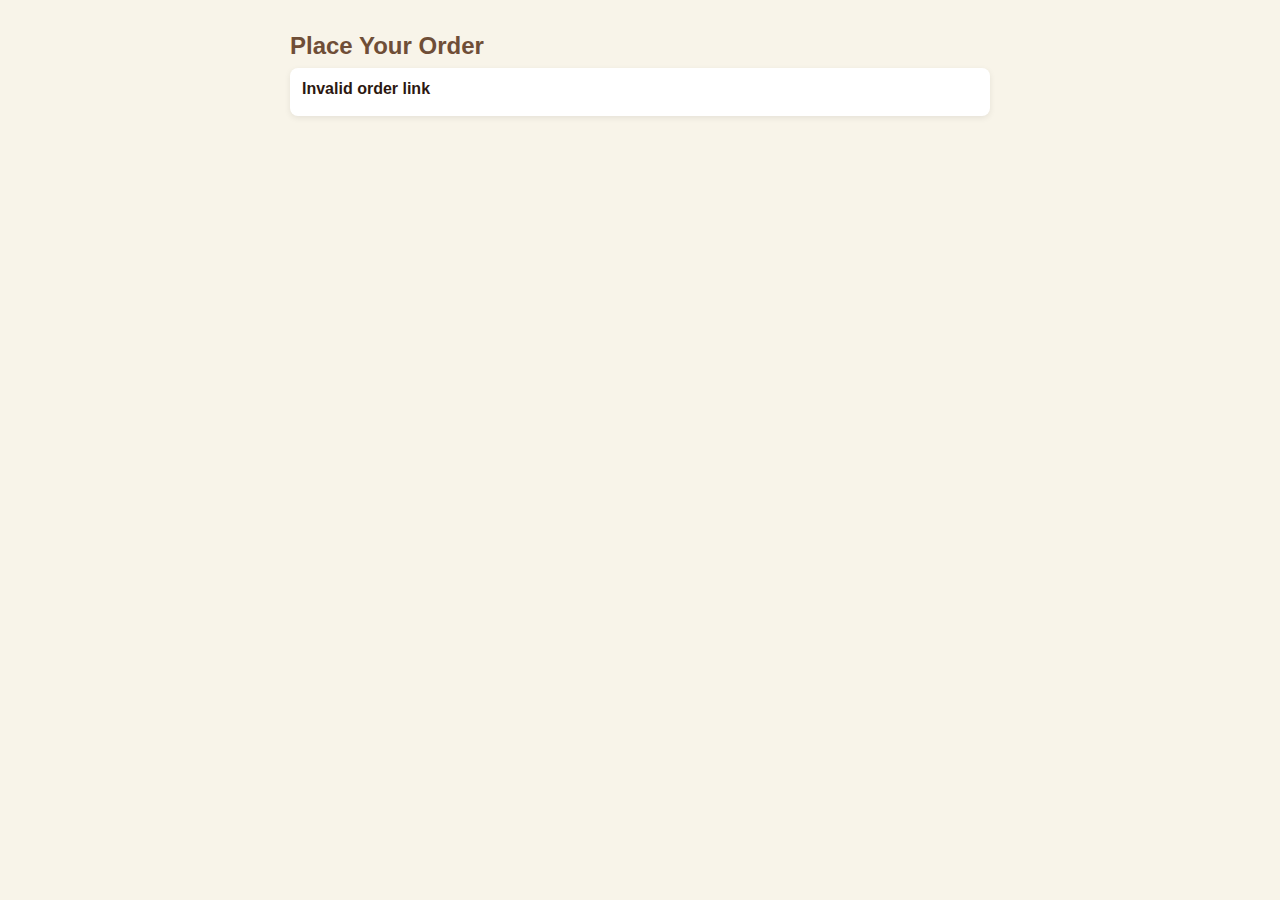
<file: Pages-O/order.html>
<!DOCTYPE html>
<html lang="en">
<head>
  <meta charset="UTF-8" />
  <meta name="viewport" content="width=device-width, initial-scale=1.0" />
  <title>Place Order | Treat House Cafe</title>
  <link rel="preconnect" href="https://fonts.googleapis.com">
  <link rel="preconnect" href="https://fonts.gstatic.com" crossorigin>
  <link href="https://fonts.googleapis.com/css2?family=Inter:wght@400;500;600;700&display=swap" rel="stylesheet">

  <style>
    :root {
      --primary: #6F4E37;
      --primary-dark: #5a3e2b;
      --bg: #f8f4e9;
      --text: #2c1810;
      --white: #ffffff;
      --border: #e5e7eb;
    }
    body {
      margin: 0;
      font-family: 'Inter', sans-serif;
      background: var(--bg);
      color: var(--text);
      -webkit-font-smoothing: antialiased;
    }

    .container {
      max-width: 700px;
      margin: 0 auto;
      padding: 16px;
      padding-bottom: 160px;
    }

    h1 {
      font-size: 1.5rem;
      margin-bottom: 8px;
      color: var(--primary);
    }

    /* LOCATION */
    .location-box {
      background: var(--white);
      border-radius: 8px;
      padding: 12px;
      margin-bottom: 16px;
      box-shadow: 0 2px 6px rgba(0,0,0,0.08);
    }

    #locationLabel {
      font-weight: 600;
      margin-bottom: 6px;
    }

    select, input, textarea {
      width: 100%;
      padding: 12px;
      font-size: 1rem;
      margin-top: 8px;
      border: 1px solid #ccc;
      border-radius: 8px;
      box-sizing: border-box;
      font-family: inherit;
      transition: border-color 0.2s, box-shadow 0.2s;
    }

    select {
      appearance: none;
      -webkit-appearance: none;
      -moz-appearance: none;
      background-image: url("data:image/svg+xml;charset=UTF-8,%3csvg xmlns='http://www.w3.org/2000/svg' viewBox='0 0 24 24' fill='none' stroke='%236F4E37' stroke-width='2' stroke-linecap='round' stroke-linejoin='round'%3e%3cpolyline points='6 9 12 15 18 9'%3e%3c/polyline%3e%3c/svg%3e");
      background-repeat: no-repeat;
      background-position: right 12px center;
      background-size: 16px;
      padding-right: 40px;
      background-color: var(--white);
    }

    select:focus, input:focus, textarea:focus {
      outline: none;
      border-color: var(--primary);
      box-shadow: 0 0 0 3px rgba(111, 78, 55, 0.1);
    }

    .hidden {
      display: none;
    }

    .debug {
      font-size: 0.85rem;
      color: #666;
      margin-top: 6px;
    }

    /* MENU */
    .menu-category {
      margin-bottom: 24px;
    }

    .menu-category h2 {
      font-size: 1.2rem;
      margin-bottom: 12px;
      border-bottom: 2px solid #e0d6c8;
      padding-bottom: 6px;
    }

    .menu-item {
      display: flex;
      justify-content: space-between;
      align-items: center;
      padding: 12px 0;
      border-bottom: 1px dashed #ddd;
    }

    .menu-item-name {
      font-weight: 500;
    }

    .menu-item-controls {
      display: flex;
      align-items: center;
      gap: 8px;
    }

    .menu-item-price {
      font-weight: 600;
      margin-left: 8px;
    }

    .menu-btn {
      border: none;
      background: var(--primary);
      color: white;
      width: 32px;
      height: 32px;
      border-radius: 50%;
      font-size: 1.2rem;
      cursor: pointer;
      display: flex;
      align-items: center;
      justify-content: center;
      padding: 0;
      line-height: 1;
      transition: background 0.2s;
    }
    
    .menu-btn:active {
      background: var(--primary-dark);
    }

    .menu-qty {
      min-width: 18px;
      text-align: center;
      font-weight: 600;
    }

    /* CART BAR */
    .cart-bar {
      position: fixed;
      bottom: 0;
      left: 0;
      right: 0;
      background: var(--white);
      color: white;
      padding: 12px 16px;
      box-shadow: 0 -4px 20px rgba(0,0,0,0.1);
      z-index: 100;
    }

    .cart-summary {
      max-width: 700px;
      margin: 0 auto;
      display: flex;
      flex-direction: column;
      gap: 8px;
    }

    .cart-top {
      font-size: 1rem;
      color: var(--text);
    }

    .place-order-btn {
      width: 100%;
      padding: 14px;
      font-size: 1.1rem;
      background: var(--primary);
      color: white;
      border: none;
      border-radius: 6px;
      cursor: pointer;
    }

    .place-order-btn:disabled {
      opacity: 0.6;
      background: #ccc;
    }
  </style>
</head>

<body>

  <div class="container">
    <h1>Place Your Order</h1>

    <!-- LOCATION -->
    <div class="location-box">
      <div id="locationLabel">Loading order…</div>

      <select id="modeSelect" class="hidden">
        <option value="Dine-in">Dine-in</option>
        <option value="Takeaway">Takeaway</option>
        <option value="Delivery">Delivery</option>
      </select>

      <select id="locationSelect" class="hidden">
        <option value="">Select Location</option>
      </select>

      <div class="debug" id="debugInfo"></div>
    </div>

    <!-- CUSTOMER INFO -->
    <div class="location-box hidden" id="customerBox">
      <input type="text" id="customerName" placeholder="Your Name (optional)" />
      <input type="tel" id="customerMobile" placeholder="Mobile Number (optional)" />
      <textarea id="customerAddress" class="hidden" placeholder="Delivery Address" rows="3"></textarea>
    </div>

    <!-- MENU -->
    <div id="menuContainer"></div>
  </div>

  <!-- CART -->
  <div id="cartBar" class="cart-bar hidden">
    <div class="cart-summary">
      <div class="cart-top">
        <span id="cartCount">0 items</span>
        <strong id="cartTotal">₹0</strong>
      </div>
      <button id="placeOrderBtn" class="place-order-btn">
        Place Order
      </button>
    </div>
  </div>

  <!-- SCRIPTS -->
  <script src="../scripts/api.js"></script>
  <script src="../scripts/order.js"></script>

  <script>
    if ('serviceWorker' in navigator) {
      navigator.serviceWorker.register('../sw.js').then(reg => {
        reg.update();
      }).catch(err => console.log('Service Worker registration failed:', err));

      navigator.serviceWorker.addEventListener('controllerchange', () => {
        console.log('🔄 New version found. Reloading...');
        window.location.reload();
      });
    }
  </script>
</body>
</html>
</file>
<file: styles.css>
/* Base Styles */
:root {
    /* Color Palette */
    --color-primary: #6F4E37;    /* Coffee brown */
    --color-secondary: #D4A76A;  /* Warm beige */
    --color-accent: #E2725B;     /* Terracotta */
    --color-light: #F8F4E9;      /* Cream */
    --color-dark: #2C1810;       /* Dark brown */
    --color-text: #333333;       /* Dark gray for text */
    --color-text-light: #6B6B6B; /* Lighter gray */
    --color-white: #FFFFFF;      /* White */
    
    /* Typography */
    --font-heading: 'Playfair Display', serif;
    --font-body: 'Inter', sans-serif;
    
    /* Spacing */
    --spacing-xs: 0.5rem;
    --spacing-sm: 1rem;
    --spacing-md: 2rem;
    --spacing-lg: 4rem;
    --spacing-xl: 6rem;
    
    /* Border Radius */
    --border-radius-sm: 4px;
    --border-radius: 8px;
    --border-radius-lg: 16px;
    
    /* Shadows */
    --shadow-sm: 0 2px 8px rgba(0, 0, 0, 0.05);
    --shadow: 0 4px 12px rgba(0, 0, 0, 0.08);
    --shadow-lg: 0 8px 24px rgba(0, 0, 0, 0.1);
    
    /* Transitions */
    --transition: all 0.3s ease;
}

/* Reset & Base Styles */
*,
*::before,
*::after {
    margin: 0;
    padding: 0;
    box-sizing: border-box;
}

html {
    font-size: 16px;
    scroll-behavior: smooth;
}

body {
    font-family: var(--font-body);
    color: var(--color-text);
    line-height: 1.6;
    background-color: var(--color-light);
    overflow-x: hidden;
}

h1, h2, h3, h4, h5, h6 {
    font-family: var(--font-heading);
    font-weight: 600;
    line-height: 1.2;
    margin-bottom: 1rem;
    color: var(--color-dark);
}

h1 { font-size: 3rem; }
h2 { font-size: 2.25rem; }
h3 { font-size: 1.75rem; }
h4 { font-size: 1.25rem; }

p {
    margin-bottom: 1.5rem;
}

a {
    color: var(--color-primary);
    text-decoration: none;
    transition: var(--transition);
}

a:hover {
    color: var(--color-accent);
}

img {
    max-width: 100%;
    height: auto;
    display: block;
}

ul {
    list-style: none;
}

.container {
    width: 100%;
    max-width: 1200px;
    margin: 0 auto;
    padding: 0 var(--spacing-md);
}

.section {
    padding: var(--spacing-xl) 0;
}

.section-header {
    text-align: center;
    margin-bottom: var(--spacing-lg);
}

.divider {
    width: 80px;
    height: 4px;
    background-color: var(--color-accent);
    margin: var(--spacing-sm) auto;
    border-radius: 2px;
}

.btn {
    display: inline-flex;
    align-items: center;
    justify-content: center;
    padding: 0.75rem 1.5rem;
    border-radius: var(--border-radius);
    font-weight: 500;
    text-align: center;
    cursor: pointer;
    transition: var(--transition);
    border: none;
    font-family: var(--font-body);
}

.btn i {
    margin-right: 0.5rem;
}

.btn-primary {
    background-color: var(--color-primary);
    color: var(--color-white);
}

.btn-primary:hover {
    background-color: var(--color-dark);
    transform: translateY(-2px);
    box-shadow: var(--shadow);
}

.btn-secondary {
    background-color: transparent;
    color: var(--color-primary);
    border: 2px solid var(--color-primary);
}

.btn-secondary:hover {
    background-color: rgba(111, 78, 55, 0.1);
    transform: translateY(-2px);
}

/* Navigation */
.navbar {
    position: fixed;
    top: 0;
    left: 0;
    right: 0;
    background: var(--color-white);
    box-shadow: 0 2px 10px rgba(0, 0, 0, 0.1);
    z-index: 1000;
    padding: 1rem 0;
    width: 100%;
}

.navbar .container {
    display: flex;
    justify-content: space-between;
    align-items: center;
    position: relative; /* Add this for proper dropdown positioning */
}

.logo {
    font-family: var(--font-heading);
    font-size: 1.5rem;
    font-weight: 700;
    color: var(--color-primary);
    text-decoration: none;
}

.nav-links {
    display: flex;
    list-style: none;
    margin: 0;
    padding: 0;
    position: relative;
}

.nav-links li {
    margin-left: 2rem;
}

.nav-links a {
    color: var(--color-dark);
    text-decoration: none;
    font-weight: 500;
    transition: color 0.3s ease;
}

.nav-links a:hover {
    color: var(--color-primary);
}

@media (max-width: 768px) {
    .menu-toggle {
        display: flex;
        flex-direction: column;
        justify-content: center;
        align-items: center;
        width: 40px;
        height: 40px;
        background: transparent;
        border: none;
        cursor: pointer;
        padding: 0;
        z-index: 1001;
        margin-left: auto;
    }
    
    .nav-links {
        position: absolute;
        top: 100%;
        right: 20px;
        width: 200px;
        background: var(--color-white);
        border-radius: 8px;
        box-shadow: 0 4px 12px rgba(0, 0, 0, 0.15);
        flex-direction: column;
        align-items: stretch;
        padding: 0;
        margin: 10px 0 0 0;
        transition: all 0.3s ease;
        opacity: 0;
        visibility: hidden;
        transform: translateY(-10px);
        z-index: 1000;
        max-height: 0;
        overflow: hidden;
    }
    
    .nav-links.active {
        opacity: 1;
        visibility: visible;
        transform: translateY(0);
        max-height: 500px; /* Adjust based on your content */
        padding: 8px 0;
    }
    
    .nav-links li {
        margin: 0;
        padding: 0;
        width: 100%;
    }
    
    .nav-links a {
        display: block;
        padding: 10px 20px;
        color: var(--color-dark);
        text-decoration: none;
        font-size: 0.95rem;
        transition: all 0.2s ease;
    }
    
    .nav-links a:hover {
        background: rgba(0, 0, 0, 0.03);
        color: var(--color-primary);
    }
    
    /* Hide overlay for dropdown style */
    .menu-overlay {
        display: none !important;
    }
}

.menu-toggle {
    display: none;
    background: none;
    border: none;
    cursor: pointer;
    padding: 10px;
    z-index: 1001;
    position: relative;
    width: 30px;
    height: 24px;
    margin-left: auto;
}

.hamburger {
    display: block;
    width: 24px;
    height: 2px;
    background-color: var(--color-dark);
    position: relative;
    transition: all 0.3s ease;
}

.hamburger::before,
.hamburger::after {
    content: '';
    position: absolute;
    width: 24px;
    height: 2px;
    background-color: var(--color-dark);
    left: 0;
    transition: all 0.3s ease;
}

.hamburger::before {
    top: -8px;
}

.hamburger::after {
    bottom: -8px;
}

.menu-toggle.active .hamburger {
    background-color: transparent;
}

.menu-toggle.active .hamburger::before {
    transform: rotate(45deg) translate(5px, 6px);
}

.menu-toggle.active .hamburger::after {
    transform: rotate(-45deg) translate(5px, -6px);
}

/* Hero Section */
.hero {
    height: 100vh;
    min-height: 600px;
    background: linear-gradient(rgba(0, 0, 0, 0.5), rgba(0, 0, 0, 0.5)), 
                url('assets/hero-bg.jpg') center/cover no-repeat;
    display: flex;
    align-items: center;
    justify-content: center;
    text-align: center;
    color: var(--color-white);
    padding: 0 var(--spacing-md);
    margin-top: 0;
}

.hero-content {
    max-width: 800px;
    animation: fadeInUp 1s ease-out;
}

.hero h1 {
    font-size: 4rem;
    margin-bottom: var(--spacing-sm);
    color: var(--color-white);
    text-shadow: 2px 2px 4px rgba(0, 0, 0, 0.3);
}

.tagline {
    font-size: 1.5rem;
    margin-bottom: var(--spacing-lg);
    font-weight: 300;
    color: var(--color-white);
    text-shadow: 1px 1px 2px rgba(0, 0, 0, 0.3);
}

.cta-buttons {
    display: flex;
    gap: 1rem;
    justify-content: center;
    flex-wrap: wrap;
}

/* About Section */
.about-section {
    background-color: var(--color-white);
}

.about-content {
    max-width: 800px;
    margin: 0 auto;
    text-align: center;
}

.about-content p {
    font-size: 1.1rem;
    color: var(--color-text);
    margin-bottom: var(--spacing-md);
}

/* Menu Section */
.menu-section {
    background-color: var(--color-light);
    position: relative;
}

.menu-download {
    margin: 2rem 0;
    text-align: center;
}

.menu-download .btn {
    display: inline-flex;
    align-items: center;
    gap: 0.5rem;
    padding: 0.75rem 1.5rem;
    border-radius: 50px;
    font-weight: 500;
    background-color: var(--color-accent);
    color: white;
    transition: all 0.3s ease;
    box-shadow: 0 4px 15px rgba(226, 114, 91, 0.3);
}

.menu-download .btn:hover {
    transform: translateY(-2px);
    box-shadow: 0 6px 20px rgba(226, 114, 91, 0.4);
    background-color: #e05c44;
}

/* Menu Categories Grid */
.menu-categories {
    display: grid;
    grid-template-columns: repeat(6, 1fr);
    gap: 20px;
    margin: 30px 0;
}

.category-card {
    background: #fff;
    border-radius: 12px;
    padding: 20px 15px;
    text-align: center;
    cursor: pointer;
    transition: all 0.3s ease;
    box-shadow: 0 4px 15px rgba(0, 0, 0, 0.05);
    border: 1px solid #f0f0f0;
    display: flex;
    flex-direction: column;
    align-items: center;
    justify-content: center;
    min-height: 120px;
}

.category-card:hover {
    transform: translateY(-5px);
    box-shadow: 0 10px 25px rgba(0, 0, 0, 0.1);
    border-color: var(--color-accent);
}

.category-icon {
    font-size: 2.5rem;
    margin-bottom: 10px;
    transition: transform 0.3s ease;
}

.category-card:hover .category-icon {
    transform: scale(1.1);
}

.category-card h3 {
    margin: 0;
    color: #333;
    font-size: 1.1rem;
    font-weight: 600;
    line-height: 1.4;
}

/* Menu Overlay */
.menu-overlay {
    display: none;
    position: fixed;
    top: 80px; /* Start below header */
    left: 0;
    right: 0;
    bottom: 0;
    background: rgba(0, 0, 0, 0.5);
    z-index: 998;
    opacity: 0;
    transition: opacity 0.3s ease;
    backdrop-filter: blur(2px);
}

.menu-overlay.active {
    display: block;
    opacity: 1;
}

/* Menu Popup Styles */
.menu-popup {
    display: none;
    position: fixed;
    top: 0;
    left: 0;
    width: 100%;
    height: 100%;
    background-color: rgba(0, 0, 0, 0.8);
    z-index: 1000;
    justify-content: center;
    align-items: center;
    padding: 20px;
    box-sizing: border-box;
    opacity: 0;
    transition: opacity 0.3s ease;
}

.menu-popup.active {
    display: flex;
    opacity: 1;
}

.popup-content {
    background: #fff;
    border-radius: 16px;
    width: 100%;
    max-width: 600px;
    max-height: 90vh;
    overflow-y: auto;
    padding: 30px;
    position: relative;
    animation: slideIn 0.3s ease;
    box-shadow: 0 10px 50px rgba(0, 0, 0, 0.2);
}

@keyframes slideIn {
    from {
        transform: translateY(20px);
        opacity: 0;
    }
    to {
        transform: translateY(0);
        opacity: 1;
    }
}

.close-popup {
    position: absolute;
    top: 15px;
    right: 20px;
    font-size: 28px;
    cursor: pointer;
    background: none;
    border: none;
    color: #666;
    transition: color 0.3s ease;
    width: 40px;
    height: 40px;
    display: flex;
    align-items: center;
    justify-content: center;
    border-radius: 50%;
}

.close-popup:hover {
    color: #333;
    background: #f5f5f5;
}

.popup-title {
    color: var(--color-primary);
    margin: 0 0 25px;
    text-align: center;
    font-size: 1.8rem;
    padding-bottom: 15px;
    border-bottom: 2px solid #f0f0f0;
}

.menu-items-container {
    display: grid;
    gap: 12px;
}

.menu-item {
    padding: 15px 20px;
    border-radius: 10px;
    background: #f9f9f9;
    transition: all 0.3s ease;
    text-align: center;
    border-left: 4px solid var(--color-accent);
}

.menu-item:hover {
    background: #f0f0f0;
    transform: translateX(5px);
    box-shadow: 0 4px 10px rgba(0, 0, 0, 0.05);
}

.menu-item h4 {
    margin: 0;
    color: #333;
    font-size: 1.1rem;
    font-weight: 500;
    letter-spacing: 0.3px;
}

/* Responsive adjustments */
@media (max-width: 1200px) {
    .menu-categories {
        grid-template-columns: repeat(4, 1fr);
    }
}

@media (max-width: 992px) {
    .menu-categories {
        grid-template-columns: repeat(3, 1fr);
    }
}

@media (max-width: 768px) {
    .menu-categories {
        grid-template-columns: repeat(2, 1fr);
    }
    
    .popup-content {
        width: 95%;
        padding: 25px 20px;
    }
    
    .popup-title {
        font-size: 1.6rem;
    }
}

@media (max-width: 480px) {
    .menu-categories {
        grid-template-columns: 1fr;
        gap: 15px;
    }
    
    .category-card {
        padding: 20px 10px;
        min-height: 100px;
    }
    
    .popup-content {
        padding: 20px 15px;
    }
    
    .popup-title {
        font-size: 1.4rem;
        margin-bottom: 20px;
    }
    
    .menu-item {
        padding: 12px 15px;
    }
    
    .menu-item h4 {
        font-size: 1rem;
    }
}

.menu-category:hover {
    transform: translateY(-5px);
    box-shadow: var(--shadow-lg);
}

.menu-category h3 {
    color: var(--color-primary);
    margin-bottom: 1.5rem;
    padding-bottom: 0.75rem;
    border-bottom: 2px dashed var(--color-secondary);
    text-align: center;
}

.menu-items {
    list-style: none;
}

.menu-items li {
    margin-bottom: 1.5rem;
    padding-bottom: 1.5rem;
    border-bottom: 1px solid rgba(0, 0, 0, 0.05);
}

.menu-items li:last-child {
    margin-bottom: 0;
    padding-bottom: 0;
    border-bottom: none;
}

.menu-item {
    display: flex;
    justify-content: space-between;
    align-items: center;
    margin-bottom: 0.5rem;
}

.menu-item h4 {
    margin-bottom: 0;
    font-size: 1.1rem;
    color: var(--color-dark);
}

.price {
    font-weight: 600;
    color: var(--color-accent);
    font-size: 1.1rem;
}

.description {
    font-size: 0.9rem;
    color: var(--color-text-light);
    margin-bottom: 0;
}

/* Gallery Section */
.gallery-section {
    background-color: var(--color-white);
    overflow: hidden;
    position: relative;
}

.gallery-carousel {
    position: relative;
    max-width: 100%;
    margin: 0 auto;
    padding: 0 3rem;
}

.carousel-container {
    overflow: hidden;
    border-radius: var(--border-radius-lg);
    box-shadow: var(--shadow-lg);
    margin-bottom: 1.5rem;
}

.carousel-track {
    display: flex;
    transition: transform 0.5s ease-in-out;
    height: 500px; /* Fixed height for the carousel */
}

.carousel-slide {
    min-width: 100%;
    height: 100%;
    position: relative;
}

.carousel-slide img {
    width: 100%;
    height: 100%;
    object-fit: cover;
    display: block;
    border-radius: var(--border-radius-lg);
}

.carousel-button {
    position: absolute;
    top: 50%;
    transform: translateY(-50%);
    background: rgba(255, 255, 255, 0.8);
    color: var(--color-primary);
    border: none;
    width: 50px;
    height: 50px;
    border-radius: 50%;
    cursor: pointer;
    display: flex;
    align-items: center;
    justify-content: center;
    font-size: 1.5rem;
    box-shadow: 0 2px 10px rgba(0, 0, 0, 0.1);
    transition: all 0.3s ease;
    z-index: 10;
}

.carousel-button:hover {
    background: var(--color-primary);
    color: white;
    transform: translateY(-50%) scale(1.1);
}

.carousel-button--left {
    left: 0;
}

.carousel-button--right {
    right: 0;
}

.carousel-nav {
    display: flex;
    justify-content: center;
    padding: 1rem 0;
    gap: 0.75rem;
}

.carousel-indicator {
    width: 12px;
    height: 12px;
    border-radius: 50%;
    background: var(--color-secondary);
    opacity: 0.5;
    border: none;
    cursor: pointer;
    padding: 0;
    transition: all 0.3s ease;
}

.carousel-indicator.active {
    background: var(--color-accent);
    opacity: 1;
    transform: scale(1.2);
}

/* Responsive adjustments */
@media (max-width: 992px) {
    .carousel-track {
        height: 400px;
    }
}

@media (max-width: 768px) {
    .gallery-carousel {
        padding: 0 2rem;
    }
    
    .carousel-track {
        height: 300px;
    }
    
    .carousel-button {
        width: 40px;
        height: 40px;
        font-size: 1.2rem;
    }
}

@media (max-width: 480px) {
    .gallery-carousel {
        padding: 0 1rem;
    }
    
    .carousel-track {
        height: 250px;
    }
    
    .carousel-button {
        width: 35px;
        height: 35px;
        font-size: 1rem;
    }
}

/* Visit Section */
.visit-section {
    background-color: var(--color-light);
}

.visit-grid {
    display: grid;
    grid-template-columns: 1fr 1fr;
    gap: 3rem;
    margin-top: var(--spacing-lg);
}

.visit-info h2 {
    color: var(--color-primary);
    margin-bottom: var(--spacing-md);
}

.info-item {
    display: flex;
    align-items: flex-start;
    margin-bottom: 1.5rem;
}

.info-item i {
    font-size: 1.5rem;
    color: var(--color-accent);
    margin-right: 1rem;
    margin-top: 0.25rem;
}

.info-item h4 {
    margin-bottom: 0.25rem;
    color: var(--color-dark);
}

.info-item p {
    margin-bottom: 0;
    color: var(--color-text);
}

.map-container {
    height: 400px;
    border-radius: var(--border-radius-lg);
    overflow: hidden;
    box-shadow: var(--shadow);
}

.map-container iframe {
    width: 100%;
    height: 100%;
    border: none;
}

/* Footer */
.footer {
    background-color: var(--color-dark);
    color: var(--color-white);
    padding: var(--spacing-xl) 0 0;
}

.footer-content {
    display: grid;
    grid-template-columns: repeat(auto-fit, minmax(250px, 1fr));
    gap: 3rem;
    margin-bottom: var(--spacing-xl);
}

.footer-brand h3 {
    color: var(--color-white);
    margin-bottom: 1rem;
}

.footer-brand p {
    color: rgba(255, 255, 255, 0.7);
    margin-bottom: 1.5rem;
}

.footer-social h4,
.footer-newsletter h4 {
    color: var(--color-white);
    margin-bottom: 1.5rem;
}

.social-links {
    display: flex;
    gap: 1rem;
}

.social-links a {
    display: flex;
    align-items: center;
    justify-content: center;
    width: 40px;
    height: 40px;
    background-color: rgba(255, 255, 255, 0.1);
    color: var(--color-white);
    border-radius: 50%;
    transition: var(--transition);
}

.social-links a:hover {
    background-color: var(--color-accent);
    transform: translateY(-3px);
}

.footer-newsletter {
    margin-top: 2rem;
    max-width: 100%;
}

.footer-newsletter h4 {
    color: var(--color-light);
    margin-bottom: 1rem;
    font-size: 1.25rem;
}

.footer-newsletter p {
    color: rgba(255, 255, 255, 0.7);
    margin-bottom: 1.5rem;
    font-size: 0.95rem;
    line-height: 1.5;
}

.newsletter-form {
    display: flex;
    flex-direction: column;
    gap: 12px;
    width: 100%;
    max-width: 500px;
}

.newsletter-form input[type="email"] {
    width: 100%;
    padding: 14px 16px;
    border: 2px solid rgba(255, 255, 255, 0.2);
    border-radius: 6px;
    background: rgba(255, 255, 255, 0.1);
    color: white;
    font-size: 1rem;
    transition: all 0.3s ease;
}

.newsletter-form input[type="email"]::placeholder {
    color: rgba(255, 255, 255, 0.6);
}

.newsletter-form input[type="email"]:focus {
    outline: none;
    border-color: var(--color-primary);
    background: rgba(255, 255, 255, 0.15);
    box-shadow: 0 0 0 3px rgba(111, 78, 55, 0.2);
}

.newsletter-form button {
    position: relative;
    background: var(--color-primary);
    color: white;
    border: none;
    padding: 14px 24px;
    border-radius: 6px;
    font-size: 1rem;
    font-weight: 500;
    cursor: pointer;
    transition: all 0.3s ease;
    display: flex;
    align-items: center;
    justify-content: center;
    gap: 8px;
    width: 100%;
}

.newsletter-form button:hover {
    background: var(--color-primary-dark);
    transform: translateY(-1px);
}

.newsletter-form button:active {
    transform: translateY(0);
}

.newsletter-form button:disabled {
    background: #a78b7a;
    cursor: not-allowed;
    transform: none;
}

.button-text {
    transition: opacity 0.3s ease;
}

.button-loader {
    display: none;
    animation: spin 1s linear infinite;
}

@keyframes spin {
    0% { transform: rotate(0deg); }
    100% { transform: rotate(360deg); }
}

.form-message {
    padding: 10px 15px;
    border-radius: 6px;
    font-size: 0.9rem;
    margin-top: 8px;
    display: none;
    text-align: center;
    transition: all 0.3s ease;
}

/* Responsive adjustments */
@media (min-width: 768px) {
    .newsletter-form {
        flex-direction: row;
        align-items: flex-start;
    }
    
    .newsletter-form button {
        width: auto;
    }
}

.footer-bottom {
    border-top: 1px solid rgba(255, 255, 255, 0.1);
    padding: 1.5rem 0;
    text-align: center;
}

.footer-bottom p {
    margin-bottom: 0.5rem;
    color: rgba(255, 255, 255, 0.6);
    font-size: 0.9rem;
}

.footer-links {
    display: flex;
    justify-content: center;
    align-items: center;
    gap: 1rem;
}

.footer-links a {
    color: rgba(255, 255, 255, 0.6);
    font-size: 0.9rem;
    transition: var(--transition);
}

.footer-links a:hover {
    color: var(--color-white);
}

.footer-links span {
    color: rgba(255, 255, 255, 0.3);
}

/* Back to Top Button */
.back-to-top {
    position: fixed;
    bottom: 2rem;
    right: 2rem;
    width: 50px;
    height: 50px;
    background-color: var(--color-accent);
    color: var(--color-white);
    border-radius: 50%;
    display: flex;
    align-items: center;
    justify-content: center;
    font-size: 1.25rem;
    opacity: 0;
    visibility: hidden;
    transition: var(--transition);
    z-index: 999;
    box-shadow: var(--shadow);
}

.back-to-top.visible {
    opacity: 1;
    visibility: visible;
}

.back-to-top:hover {
    background-color: var(--color-primary);
    transform: translateY(-3px);
}

/* Animations */
@keyframes fadeInUp {
    from {
        opacity: 0;
        transform: translateY(20px);
    }
    to {
        opacity: 1;
        transform: translateY(0);
    }
}

/* Responsive Styles */
@media (max-width: 992px) {
    .visit-grid {
        grid-template-columns: 1fr;
    }
    
    .map-container {
        height: 350px;
    }
}

@media (max-width: 768px) {
    html {
        font-size: 15px;
    }
    
    .menu-toggle {
        display: block;
    }
    
    .hero h1 {
        font-size: 3rem;
    }
    
    .tagline {
        font-size: 1.25rem;
    }
    
    .cta-buttons {
        flex-direction: column;
        gap: 1rem;
    }
    
    .cta-buttons .btn {
        width: 100%;
    }
    
    .menu-categories {
        grid-template-columns: 1fr;
    }
    
    .gallery-grid {
        grid-template-columns: repeat(auto-fill, minmax(200px, 1fr));
    }
}

@media (max-width: 480px) {
    html {
        font-size: 14px;
    }
    
    .hero h1 {
        font-size: 2.5rem;
    }
    
    .section {
        padding: var(--spacing-lg) 0;
    }
    
    .footer-content {
        grid-template-columns: 1fr;
        gap: 2rem;
    }
    
    .newsletter-form {
        flex-direction: column;
    }
    
    .newsletter-form .btn {
        width: 100%;
    }
}
</file>
